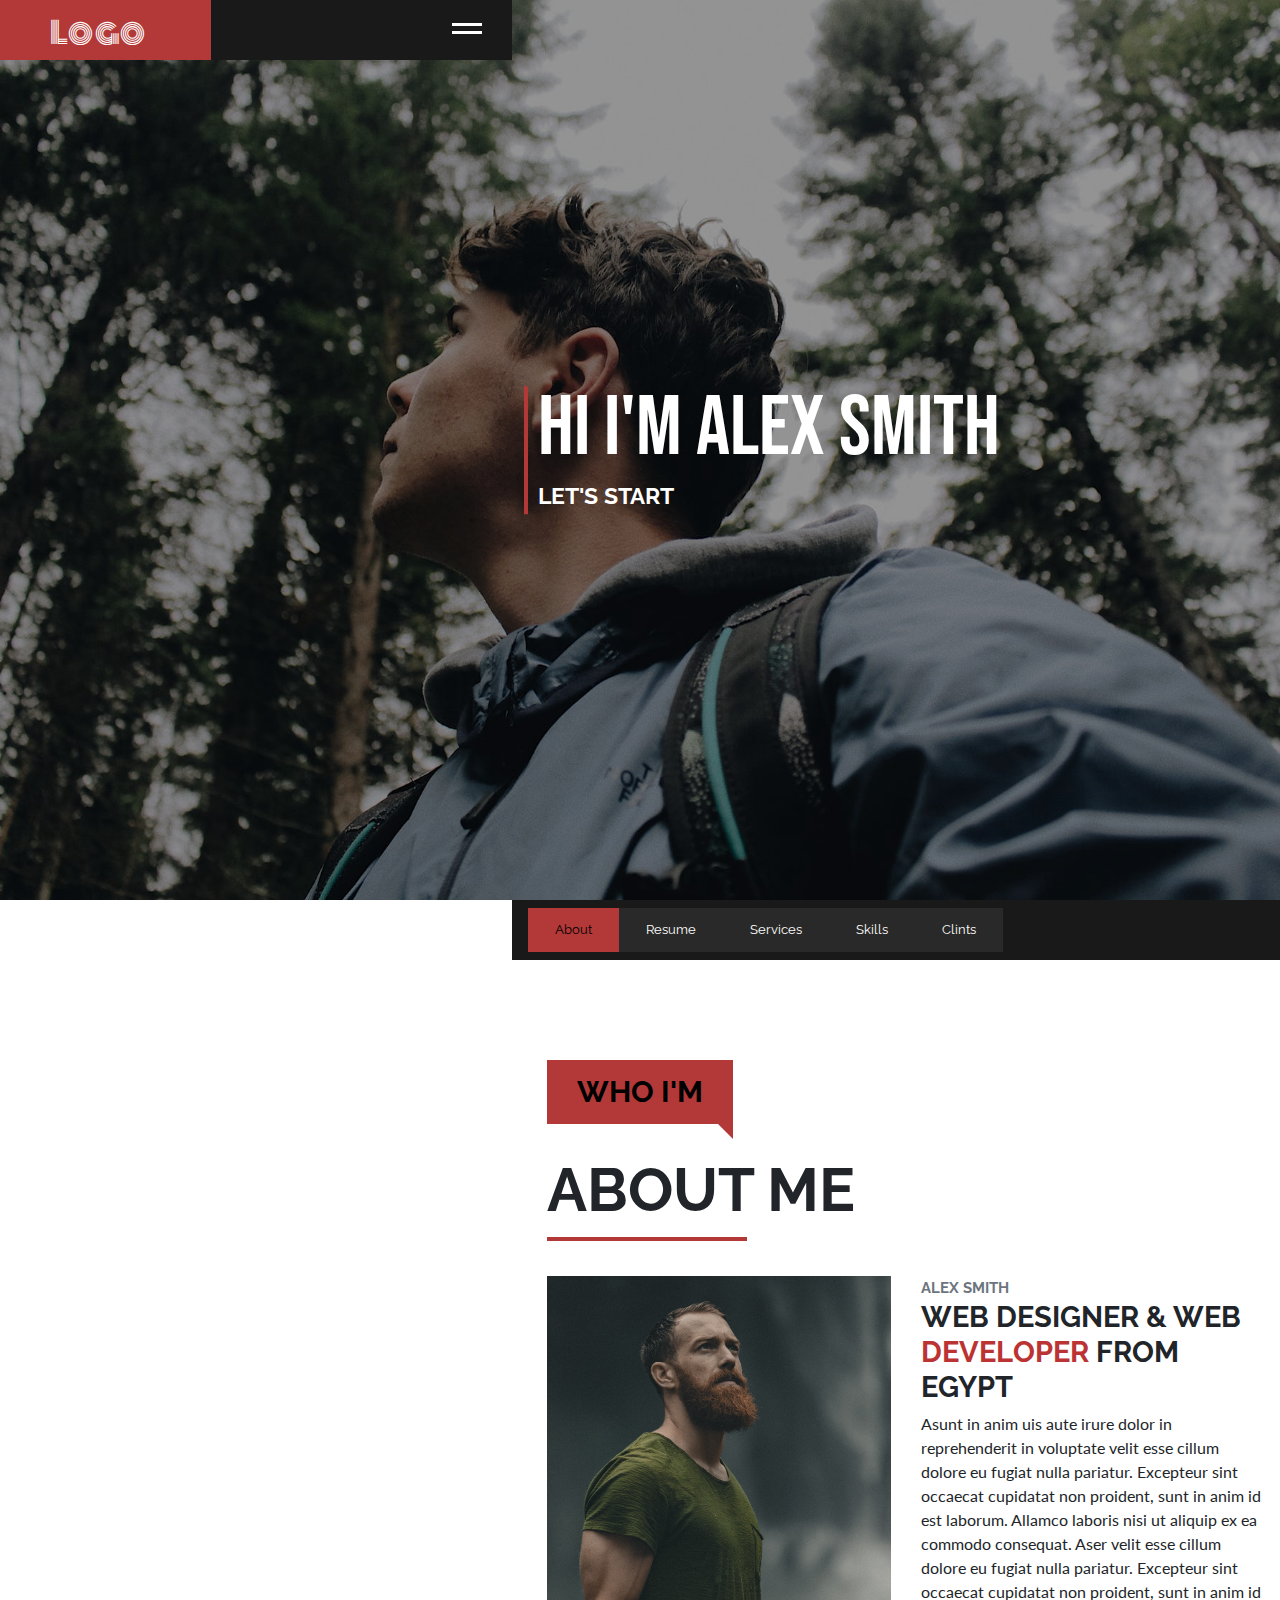
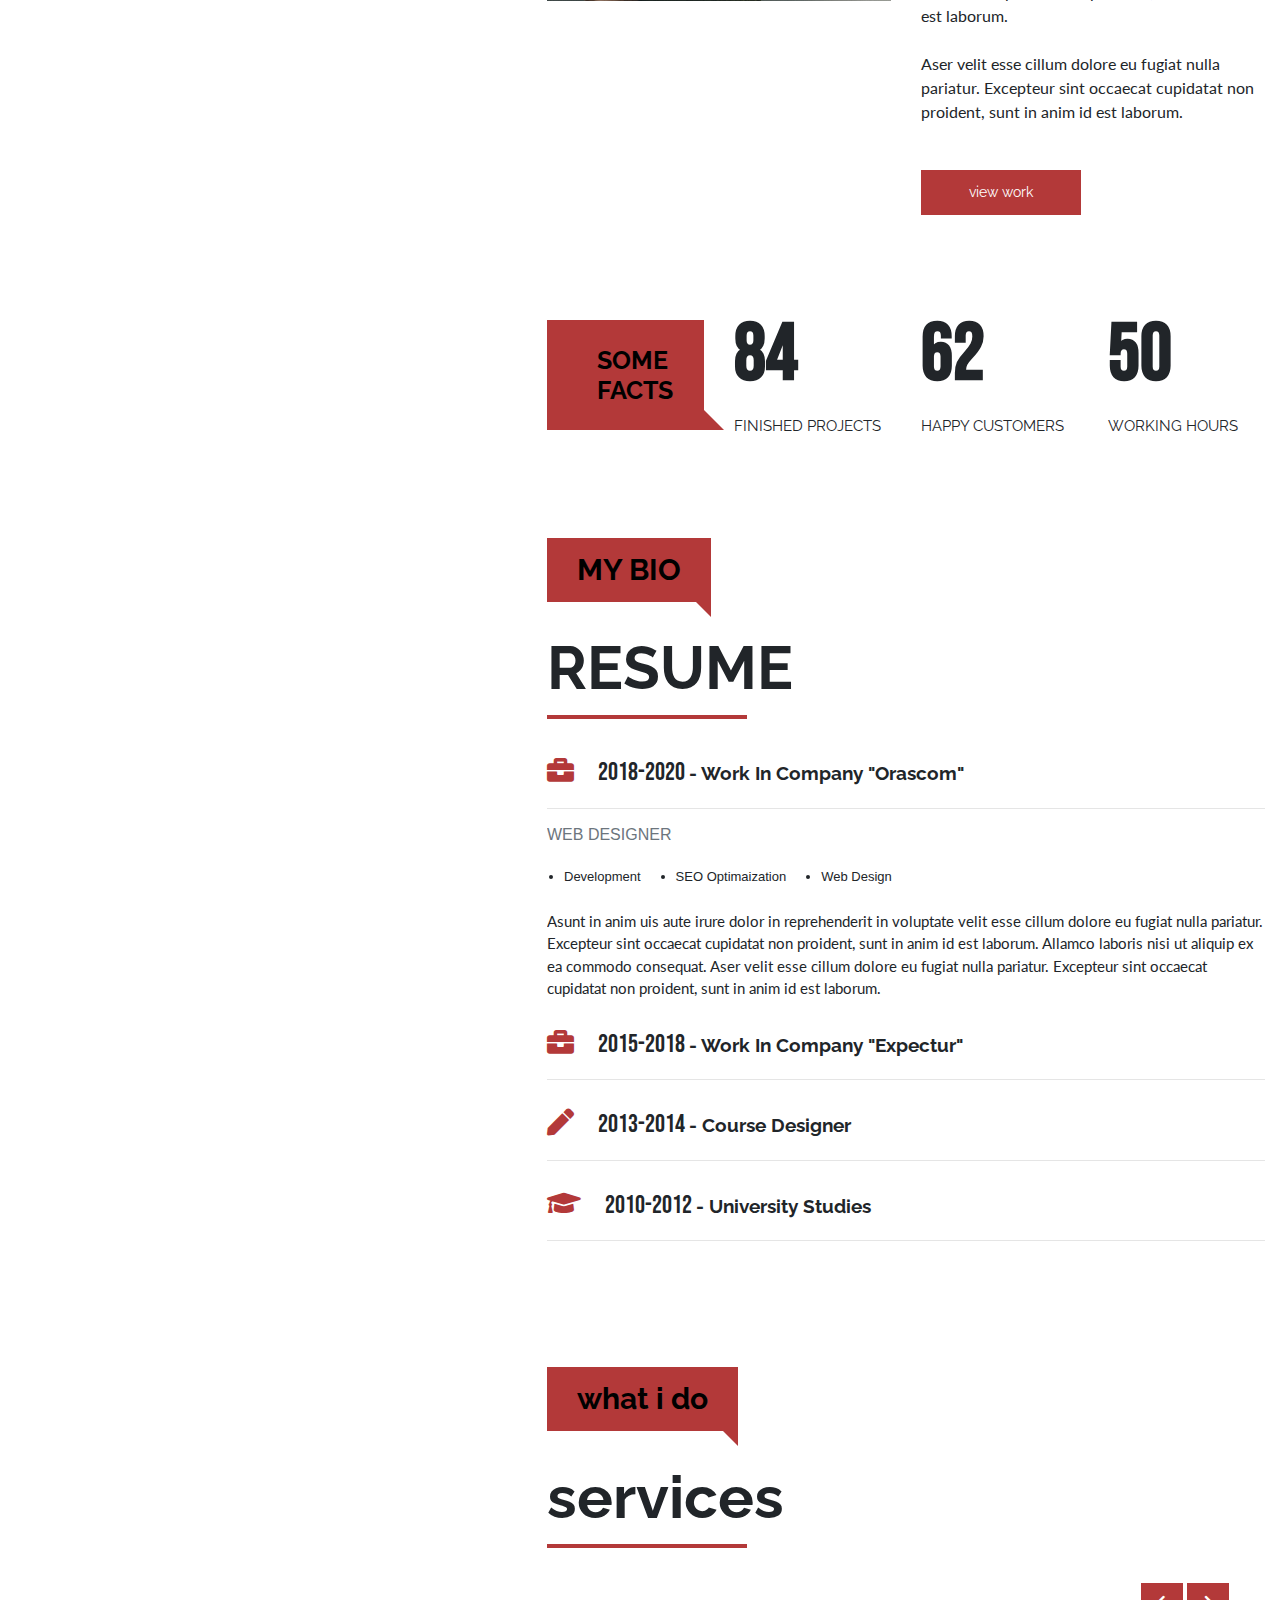
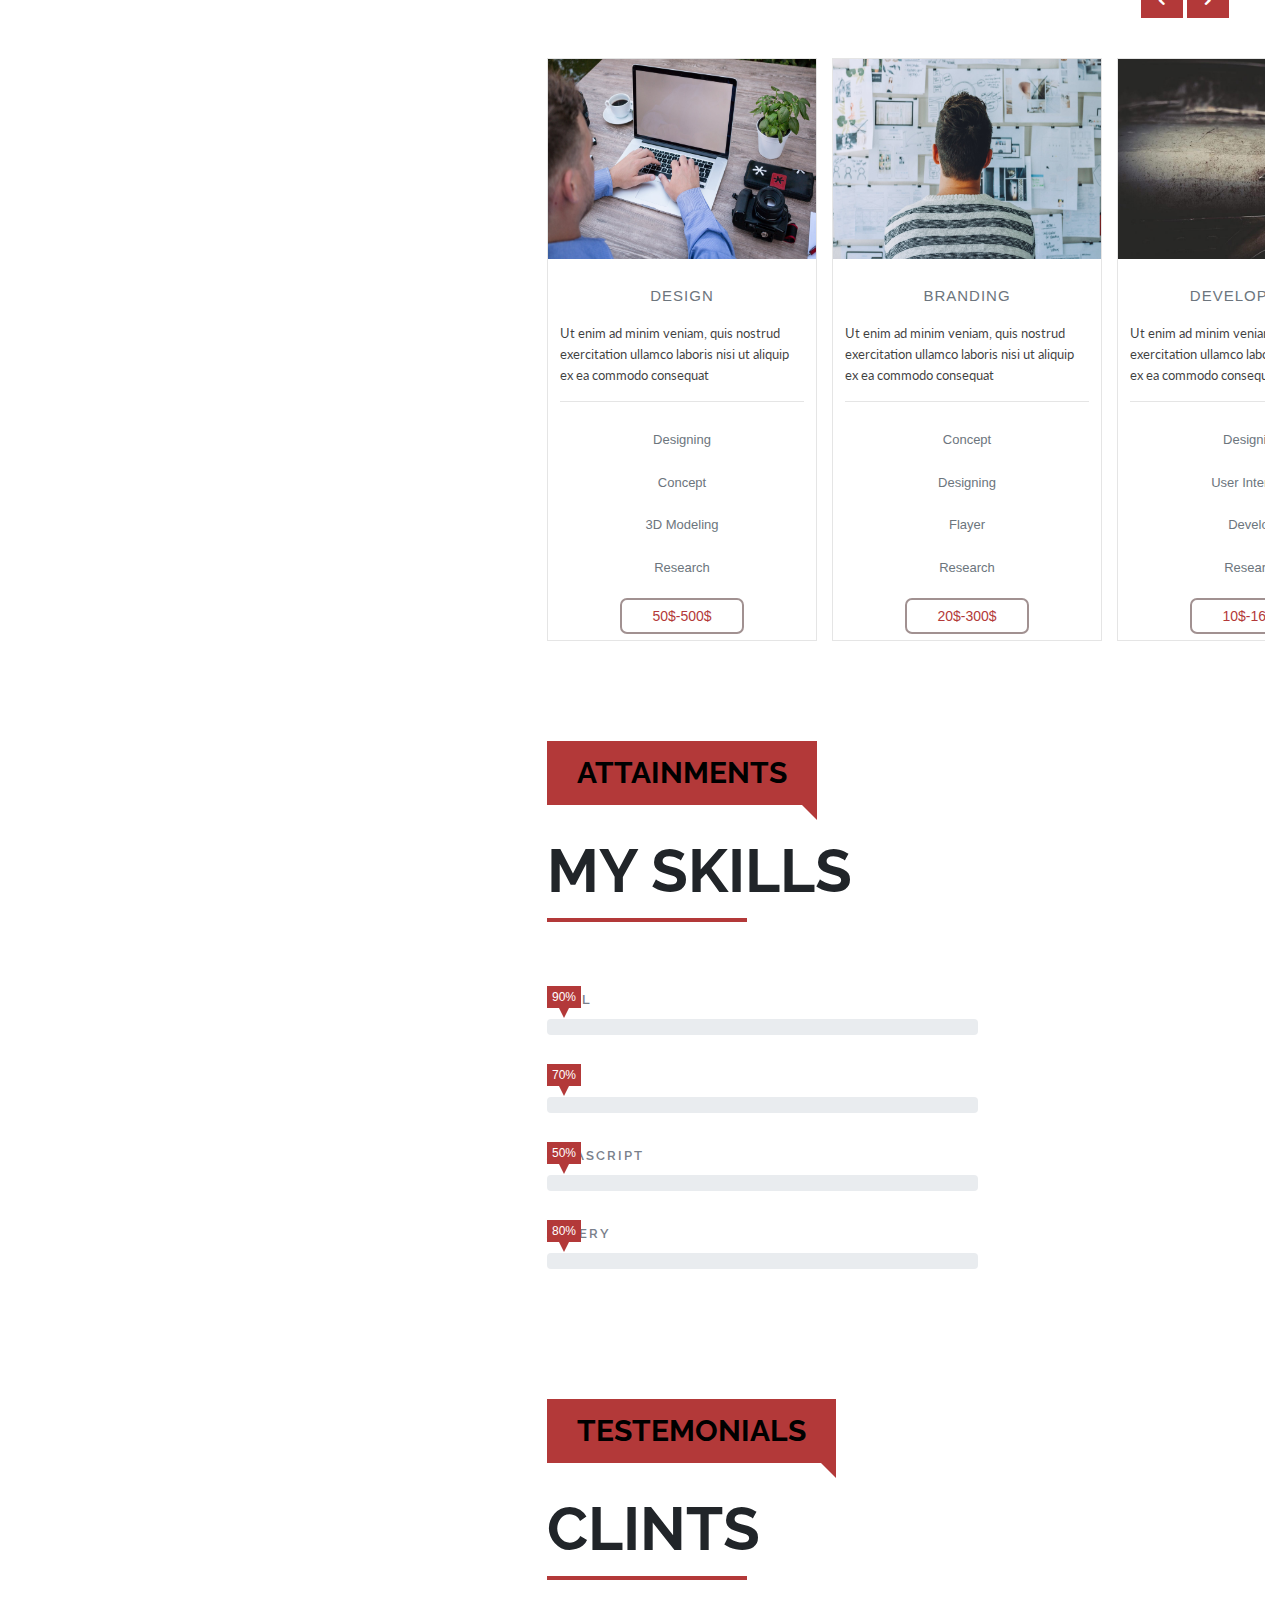
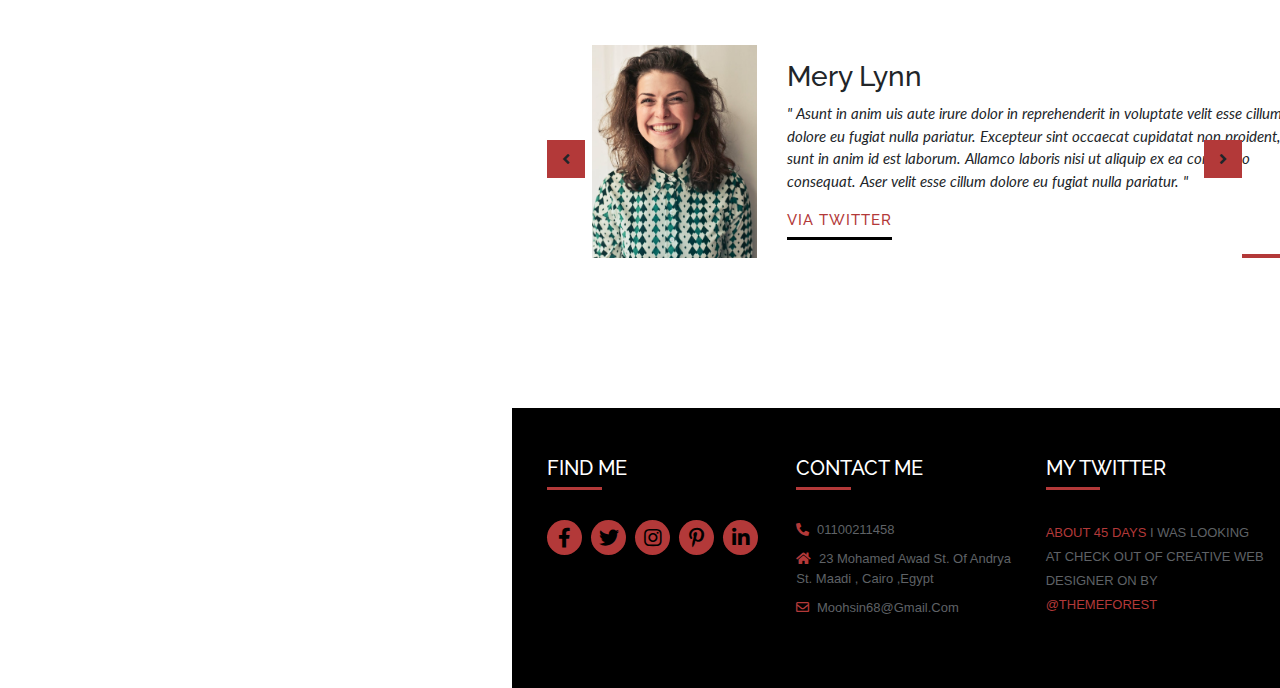
<file: index.html>
<!doctype html>
<html lang="en">

<head>
  <!-- Required meta tags -->
  <meta charset="utf-8">
  <meta name="viewport" content="width=device-width, initial-scale=1, shrink-to-fit=no">
  <link rel="stylesheet" href="css/bootstrap.min.css">
  <link rel="stylesheet" href="css/main.css">
  <link rel="stylesheet" href="css/all.min.css">
  <link rel="stylesheet" href="css/v4-shims.min.css">
  <title>Portfolio</title>
</head>

<body>

  <!-- Start Loading -->
  <div class="loading-overlay">
    <div class="spinner"></div>
  </div>
  <!-- End Loading -->

  <!-- Modal Img / Popup -->
  <div class="gallery-modal" id="myModal">
    <img class="modalImg" id="img01">
  </div>
  <!-- Modal Img / Popup -->

  <!-- start header -->
  <div class="header">
    <div class="over-lay">
      <div class="header-head">
        <div class="row">
          <div class="col-5 logo">
            <span>Logo</span>
          </div>
          <div class="col-7">
            <div class="nav-button float-right">
              <div class="line"></div>
              <div class="line"></div>
            </div>
          </div>
        </div>
        <div class="header-nav">
          <div class="nav-border nav-border-tl"></div>
          <div class="nav-border nav-border-br"></div>
          <nav class="nav-inner">
            <ul class="nav flex-column">
              <li class="nav-item subnav">
                <a href="index.html" class="nav-link active">Home
                  <i class="fas fa-angle-double-down"></i>
                </a>
                <ul class="nav nested-nav flex-column">
                  <li class="nav-item">
                    <a href="#" data-scroll="about" data-bg="/media/img1.jpg" data-text="about me"
                      class="nav-link">About Me</a>
                  </li>
                  <li class="nav-item">
                    <a href="#" data-scroll="resume" data-bg="/media/img2.jpg" data-text="my resume"
                      class="nav-link">resume</a>
                  </li>
                  <li class="nav-item">
                    <a href="#" data-scroll="service" data-bg="/media/img3.jpg" data-text="my services"
                      class="nav-link">Services</a>
                  </li>
                  <li class="nav-item">
                    <a href="#" data-scroll="skills" data-bg="/media/img4.jpg" data-text="my skills"
                      class="nav-link">Skills</a>
                  </li>
                  <li class="nav-item">
                    <a href="#" data-scroll="clints" data-bg="/media/img5.jpg" data-text="my clints"
                      class="nav-link">Clints</a>
                  </li>
                </ul>
              </li>
              <li class="nav-item">
                <a href="work.html" class="nav-link">work</a>
              </li>
              <li class="nav-item">
                <a href="#" class="nav-link">contact</a>
              </li>
              <li class="nav-item">
                <a href="#" class="nav-link">journal</a>
              </li>
            </ul>
          </nav>
        </div>
      </div>
      <div class="header-title">
        <h1>hi i'm Alex Smith</h1>
        <a href="#" data-scroll="about" data-bg="/media/img1.jpg" data-text="about me">Let's start</a>
      </div>
    </div>
  </div>
  <!-- End Header -->

  <!-- start Fixed Coulmn -->

  <div class="fixed-col">
    <div class="bg">
      <div class="over-lay">
        <div class="fixed-title">
          <h1>about me</h1><br>
        </div>
      </div>
    </div>
  </div>
  <!-- End fixed Coulmn -->

  <!-- Start R.H.S -->
  <div class="r-h-s">
    <!-- Start Navigatio Bar -->
    <div class="navigation hidden-sm">
      <nav class="navbar navbar-expand-lg">
        <div class="collapse navbar-collapse" id="navbarNav">
          <ul class="navbar-nav">
            <li class="nav-item">
              <a class="nav-link active" href="#" data-bg="media/img1.jpg" data-text="about me"
                data-scroll="about">About</a>
            </li>
            <li class="nav-item">
              <a class="nav-link" href="#" data-bg="media/img2.jpg" data-text="my resume"
                data-scroll="resume">Resume</a>
            </li>
            <li class="nav-item">
              <a class="nav-link" href="#" data-bg="media/img3.jpg" data-text="my services"
                data-scroll="service">Services</a>
            </li>
            <li class="nav-item">
              <a class="nav-link" href="#" data-bg="media/img4.jpg" data-text="my skills"
                data-scroll="skills">Skills</a>
            </li>
            <li class="nav-item">
              <a class="nav-link" href="#" data-bg="media/img5.jpg" data-text="my clints"
                data-scroll="clints">Clints</a>
            </li>
          </ul>
        </div>
      </nav>
    </div>
    <!-- End Navigation -->

    <!-- Start About Me -->

    <div class="about block" id="about">
      <div class="container">
        <div class="sec-title text-uppercase">
          <h3>who i'm</h3>
          <h2>About Me</h2>
        </div>
        <div class="row">
          <div class="col-xs-12 col-md-6">
            <figure class="personal">
              <img class="img-fluid" src="media/personal.jpeg">
            </figure>
          </div>
          <div class="col-xs-12 col-md-6">
            <div class="info text-uppercase">
              <span class="name text-muted">Alex Smith</span>
              <h2>web designer & web <span style="color: #bb3333;">developer</span> from egypt</h2>

              <p>Asunt in anim uis aute irure dolor in reprehenderit in voluptate velit esse cillum dolore eu fugiat
                nulla pariatur. Excepteur sint occaecat cupidatat non proident, sunt in anim id est laborum. Allamco
                laboris nisi ut aliquip ex ea commodo consequat. Aser velit esse cillum dolore eu fugiat nulla pariatur.
                Excepteur sint occaecat cupidatat non proident, sunt in anim id est laborum.<br><br>Aser velit esse
                cillum dolore eu fugiat nulla pariatur. Excepteur sint occaecat cupidatat non proident, sunt in anim id
                est laborum.</p>
              <button><i class="fas fa-chevron-right"></i> view work</button>
            </div>
          </div>
        </div>
        <div class="counter text-uppercase">
          <div class="row">
            <div class="col-xs-12 col-md-3">
              <h3>some<br>facts</h3>
            </div>
            <div class="col-xs-12 col-md-3">
              <span class="timer" data-from="0" data-to="315" data-speed="3000"></span>
              <span class="time-title">finished projects</span>
            </div>
            <div class="col-xs-12 col-md-3">
              <span class="timer num" data-from="0" data-to="233" data-speed="3000"></span>
              <span class="time-title">happy customers</span>
            </div>
            <div class="col-xs-12 col-md-3">
              <span class="timer" data-from="0" data-to="189" data-speed="3000"></span>
              <span class="time-title">working hours</span>
            </div>
          </div>
        </div>
      </div>
    </div>

    <!-- End About Me -->

    <!-- Start Resume -->

    <div class="resume block" id="resume">
      <div class="container">
        <div class="sec-title text-uppercase">
          <h3>my bio</h3>
          <h2>resume</h2>
        </div>

        <div class="achiv-head">
          <i class="fas fa-briefcase"></i>
          <span class="date num"> 2018-2020</span>
          <span class="achiv-title">- Work In Company "Orascom"</span>
          <hr>
        </div>
        <div class="achiv-inner">
          <h6 class="text-muted">WEB DESIGNER</h6>
          <ul>
            <li>
              Development
            </li>
            <li>
              SEO Optimaization
            </li>
            <li>
              Web Design
            </li>
          </ul>
          <p>Asunt in anim uis aute irure dolor in reprehenderit in voluptate velit esse cillum dolore eu fugiat nulla
            pariatur. Excepteur sint occaecat cupidatat non proident, sunt in anim id est laborum. Allamco laboris nisi
            ut aliquip ex ea commodo consequat. Aser velit esse cillum dolore eu fugiat nulla pariatur. Excepteur sint
            occaecat cupidatat non proident, sunt in anim id est laborum.</p>
        </div>



        <div class="achiv-head">
          <i class="fas fa-briefcase"></i>
          <span class="date num"> 2015-2018</span>
          <span class="achiv-title">- Work In Company "Expectur"</span>
          <hr>
        </div>
        <div class="achiv-inner">
          <h6 class="text-muted">WEB DESIGNER</h6>
          <ul>
            <li>
              Development
            </li>
            <li>
              SEO Optimaization
            </li>
            <li>
              Web Design
            </li>
          </ul>
          <p>Nullam vitae tortor sit amet lectus lacinia placerat. Aliquam vel venenatis urna, egetIn metus quam.Mauris
            in erat justo. Nullam ac urna eu felis dapibus condimentum sit amet a augue.</p>
        </div>



        <div class="achiv-head">
          <i class="fas fa-pen"></i>
          <span class="date num"> 2013-2014</span>
          <span class="achiv-title">- Course Designer</span>
          <hr>
        </div>
        <div class="achiv-inner">
          <h6 class="text-muted">STUDENT</h6>
          <ul>
            <li>
              Photoshop
            </li>
            <li>
              illustrator
            </li>
            <li>
              html markup
            </li>
          </ul>
          <p>Sed non neque elit. Sed ut imperdiet nisi. Proin condimentum fermentum nunc. Etiam pharetra, erat sed
            fermentum feugiat, velit mauris egestas quam, ut aliquam massa nisl quis neque. Suspendisse in orci enim.
          </p>
        </div>



        <div class="achiv-head">
          <i class="fas fa-graduation-cap"></i>
          <span class="date num"> 2010-2012</span>
          <span class="achiv-title">- University Studies</span>
          <hr>
        </div>
        <div class="achiv-inner">
          <h6 class="text-muted">STUDENT</h6>
          <ul>
            <li>
              Engineering
            </li>
            <li>
              Computer science
            </li>
            <li>
              And some studies :)
            </li>
          </ul>
          <p>Hllentesque nec turpis in orci consequat sagittis et eget massa. Ut commodo consectetur lorem ultricies
            rutrum. Nulla vitae semper nulla. Ut bibendum tortor ac diam tincidunt, vitae malesuada augue convallis.</p>
        </div>
      </div>
    </div>

    <!-- End Resume -->

    <!-- Start Services -->

    <div class="service block" id="service">
      <div class="container">
        <div class="sec-title">
          <h3>what i do</h3>
          <h2>services</h2>
        </div>
        <div class="buttons">
          <i class="fas left fa-angle-left"></i>
          <i class="fas right fa-angle-right"></i>
        </div>
        <div class="outer-slider">
          <div class="slider-stage">
            <div class="slider-item text-center">
              <div class="slider-img">
                <figure>
                  <img class="img-fluid popup-img" src="media/card1.jpeg">
                </figure>
                <div class="inner-hover">
                  <div class="over-lay"></div>
                  <i class="fas fa-arrows-alt-v" data-src="media/card1.jpeg"></i>
                </div>
              </div>
              <div class="slider-content">
                <h6 class="text-muted text-uppercase">design</h6>
                <p>Ut enim ad minim veniam, quis nostrud exercitation ullamco laboris nisi ut aliquip ex ea commodo
                  consequat</p>
                <hr>
                <ul class="list-group-flush text-muted">
                  <li class="list-group-item">Designing</li>
                  <li class="list-group-item">Concept</li>
                  <li class="list-group-item">3D Modeling</li>
                  <li class="list-group-item">Research</li>
                </ul>
                <span class="price">50$-500$</span>
              </div>
            </div>
            <div class="slider-item text-center">
              <div class="slider-img">
                <figure>
                  <img class="img-fluid popup-img" src="media/card2.jpeg">
                </figure>
                <div class="inner-hover">
                  <div class="over-lay"></div>
                  <i class="fas fa-arrows-alt-v" data-src="media/card2.jpeg"></i>
                </div>
              </div>
              <div class="slider-content">
                <h6 class="text-muted text-uppercase">branding</h6>
                <p>Ut enim ad minim veniam, quis nostrud exercitation ullamco laboris nisi ut aliquip ex ea commodo
                  consequat</p>
                <hr>
                <ul class="list-group-flush text-muted">
                  <li class="list-group-item">Concept</li>
                  <li class="list-group-item">Designing</li>
                  <li class="list-group-item">Flayer</li>
                  <li class="list-group-item">Research</li>
                </ul>
                <span class="price">20$-300$</span>
              </div>
            </div>
            <div class="slider-item text-center">
              <div class="slider-img">
                <figure>
                  <img class="img-fluid popup-img" src="media/work7.jpg">
                </figure>
                <div class="inner-hover">
                  <div class="over-lay"></div>
                  <i class="fas fa-arrows-alt-v" data-src="media/work7.jpg"></i>
                </div>
              </div>
              <div class="slider-content">
                <h6 class="text-muted text-uppercase">development</h6>
                <p>Ut enim ad minim veniam, quis nostrud exercitation ullamco laboris nisi ut aliquip ex ea commodo
                  consequat</p>
                <hr>
                <ul class="list-group-flush text-muted">
                  <li class="list-group-item">Designing</li>
                  <li class="list-group-item">User Interface</li>
                  <li class="list-group-item">Develop</li>
                  <li class="list-group-item">Research</li>
                </ul>
                <span class="price">10$-160$</span>
              </div>
            </div>
            <div class="slider-item text-center">
              <div class="slider-img">
                <figure>
                  <img class="img-fluid popup-img" src="media/work12.jpg">
                </figure>
                <div class="inner-hover">
                  <div class="over-lay"></div>
                  <i class="fas fa-arrows-alt-v" data-src="media/work12.jpg"></i>
                </div>
              </div>
              <div class="slider-content">
                <h6 class="text-muted text-uppercase">web design</h6>
                <p>Ut enim ad minim veniam, quis nostrud exercitation ullamco laboris nisi ut aliquip ex ea commodo
                  consequat</p>
                <hr>
                <ul class="list-group-flush text-muted">
                  <li class="list-group-item">Designing</li>
                  <li class="list-group-item">User Interface</li>
                  <li class="list-group-item">Develop</li>
                  <li class="list-group-item">Research</li>
                </ul>
                <span class="price">350$-1600$</span>
              </div>
            </div>
          </div>
        </div>
      </div>
    </div>

    <!-- End Services -->

    <!-- Start Skills -->

    <div class="skills block" id="skills">
      <div class="container">
        <div class="sec-title text-uppercase">
          <h3>attainments</h3>
          <h2>my skills</h2>
        </div>
        <div class="skill-bar">
          <div class="skill-bar-title">
            <span class="skill-type">HTML</span>
            <span class="perc" data-perc="86%">90%</span>
          </div>
          <div class="progress">
            <span data-progress="90%"></span>
          </div>

          <div class="skill-bar-title">
            <span class="skill-type">CSS</span>
            <span class="perc" data-perc="66%">70%</span>
          </div>
          <div class="progress">
            <span data-progress="70%"></span>
          </div>

          <div class="skill-bar-title">
            <span class="skill-type">JAVASCRIPT</span>
            <span class="perc" data-perc="46%">50%</span>
          </div>
          <div class="progress">
            <span data-progress="50%"></span>
          </div>

          <div class="skill-bar-title">
            <span class="skill-type">JQUERY</span>
            <span class="perc" data-perc="76%">80%</span>
          </div>
          <div class="progress">
            <span data-progress="80%"></span>
          </div>
        </div>
      </div>
    </div>

    <!-- End Skills -->

    <!-- Start Clints -->

    <div class="clints block" id="clints">
      <div class="container">
        <div class="sec-title text-uppercase">
          <h3>testemonials</h3>
          <h2>clints</h2>
        </div>
        <i class="fas left fa-angle-left"></i>
        <i class="fas right fa-angle-right"></i>
        <div class="clints-slider">
          <div class="slides">
            <div class="slide">
              <div class="row">
                <div class="col-md-3">
                  <img class="img-fluid" src="media/clint1.jpeg" alt="">
                </div>
                <div class="col-md-9">
                  <h2 class="person-name">Mery Lynn</h2>
                  <p>" Asunt in anim uis aute irure dolor in reprehenderit in voluptate velit esse cillum dolore eu
                    fugiat nulla pariatur. Excepteur sint occaecat cupidatat non proident, sunt in anim id est laborum.
                    Allamco laboris nisi ut aliquip ex ea commodo consequat. Aser velit esse cillum dolore eu fugiat
                    nulla pariatur. "</p>
                  <span>Via Twitter</span>
                </div>
              </div>
            </div>

            <div class="slide">
              <div class="row">
                <div class="col-md-3">
                  <img class="img-fluid" src="media/clint2.jpeg" alt="">
                </div>
                <div class="col-md-9">
                  <h2 class="person-name">Mike Jones</h2>
                  <p>" Asunt in anim uis aute irure dolor in reprehenderit in voluptate velit esse cillum dolore eu
                    fugiat nulla pariatur. Excepteur sint occaecat cupidatat non proident, sunt in anim id est laborum.
                    Allamco laboris nisi ut aliquip ex ea commodo consequat. Aser velit esse cillum dolore eu fugiat
                    nulla pariatur. "</p>
                  <span>Via Facebook</span>
                </div>
              </div>
            </div>

            <div class="slide">
              <div class="row">
                <div class="col-md-3">
                  <img class="img-fluid" src="media/clint3.jpeg" alt="">
                </div>
                <div class="col-md-9">
                  <h2 class="person-name">Brayn Cranstone</h2>
                  <p>" Asunt in anim uis aute irure dolor in reprehenderit in voluptate velit esse cillum dolore eu
                    fugiat nulla pariatur. Excepteur sint occaecat cupidatat non proident, sunt in anim id est laborum.
                    Allamco laboris nisi ut aliquip ex ea commodo consequat. Aser velit esse cillum dolore eu fugiat
                    nulla pariatur. "</p>
                  <span>Via Gmail</span>
                </div>
              </div>
            </div>

            <div class="slide">
              <div class="row">
                <div class="col-md-3">
                  <img class="img-fluid" src="media/clint4.jpeg" alt="">
                </div>
                <div class="col-md-9">
                  <h2 class="person-name">Jack Nelson</h2>
                  <p>" Asunt in anim uis aute irure dolor in reprehenderit in voluptate velit esse cillum dolore eu
                    fugiat nulla pariatur. Excepteur sint occaecat cupidatat non proident, sunt in anim id est laborum.
                    Allamco laboris nisi ut aliquip ex ea commodo consequat. Aser velit esse cillum dolore eu fugiat
                    nulla pariatur. "</p>
                  <span>Via Gmail</span>
                </div>
              </div>
            </div>
          </div>
        </div>
      </div>
    </div>

    <!-- End Clints -->

    <!-- Start Footer -->

    <footer>
      <div class="container">
        <div class="row pt-5">
          <div class="col-md-4">
            <div class="footer-head text-uppercase">
              <h4>find me</h4>
            </div>
            <div class="social">
              <i class="fab fa-facebook-f"></i>
              <i class="fab fa-twitter"></i>
              <i class="fab fa-instagram"></i>
              <i class="fab fa-pinterest-p"></i>
              <i class="fab fa-linkedin-in"></i>
            </div>

          </div>
          <div class="col-md-4">
            <div class="footer-head text-uppercase">
              <h4>Contact Me</h4>
            </div>
            <span class="details"><i class="fas fa-phone-alt"></i> 01100211458</span>
            <span class="details"><i class="fas fa-home"></i> 23 Mohamed Awad St. Of Andrya St. Maadi , Cairo
              ,Egypt</span>
            <span class="details"><i class="far fa-envelope"></i> Moohsin68@Gmail.Com</span>
          </div>

          <div class="col-md-4">
            <div class="footer-head text-uppercase">
              <h4>My Twitter</h4>
            </div>
            <span class="tweet text-uppercase"><span>about 45 days</span> i was looking at check out of creative web
              designer on by <span>@themeforest</span></span>
          </div>
        </div>
      </div>
    </footer>
    <!-- End Footer -->
  </div>

  <!-- End R-H-S -->

  <script src="js/jquery-3.4.1.min.js"></script>
  <script src="js/main.js"></script>
  <script src="js/popper.min.js"></script>
  <script src="js/bootstrap.min.js"></script>
  <script src="js/jquery.countTo.js"></script>
</body>

</html>
</file>
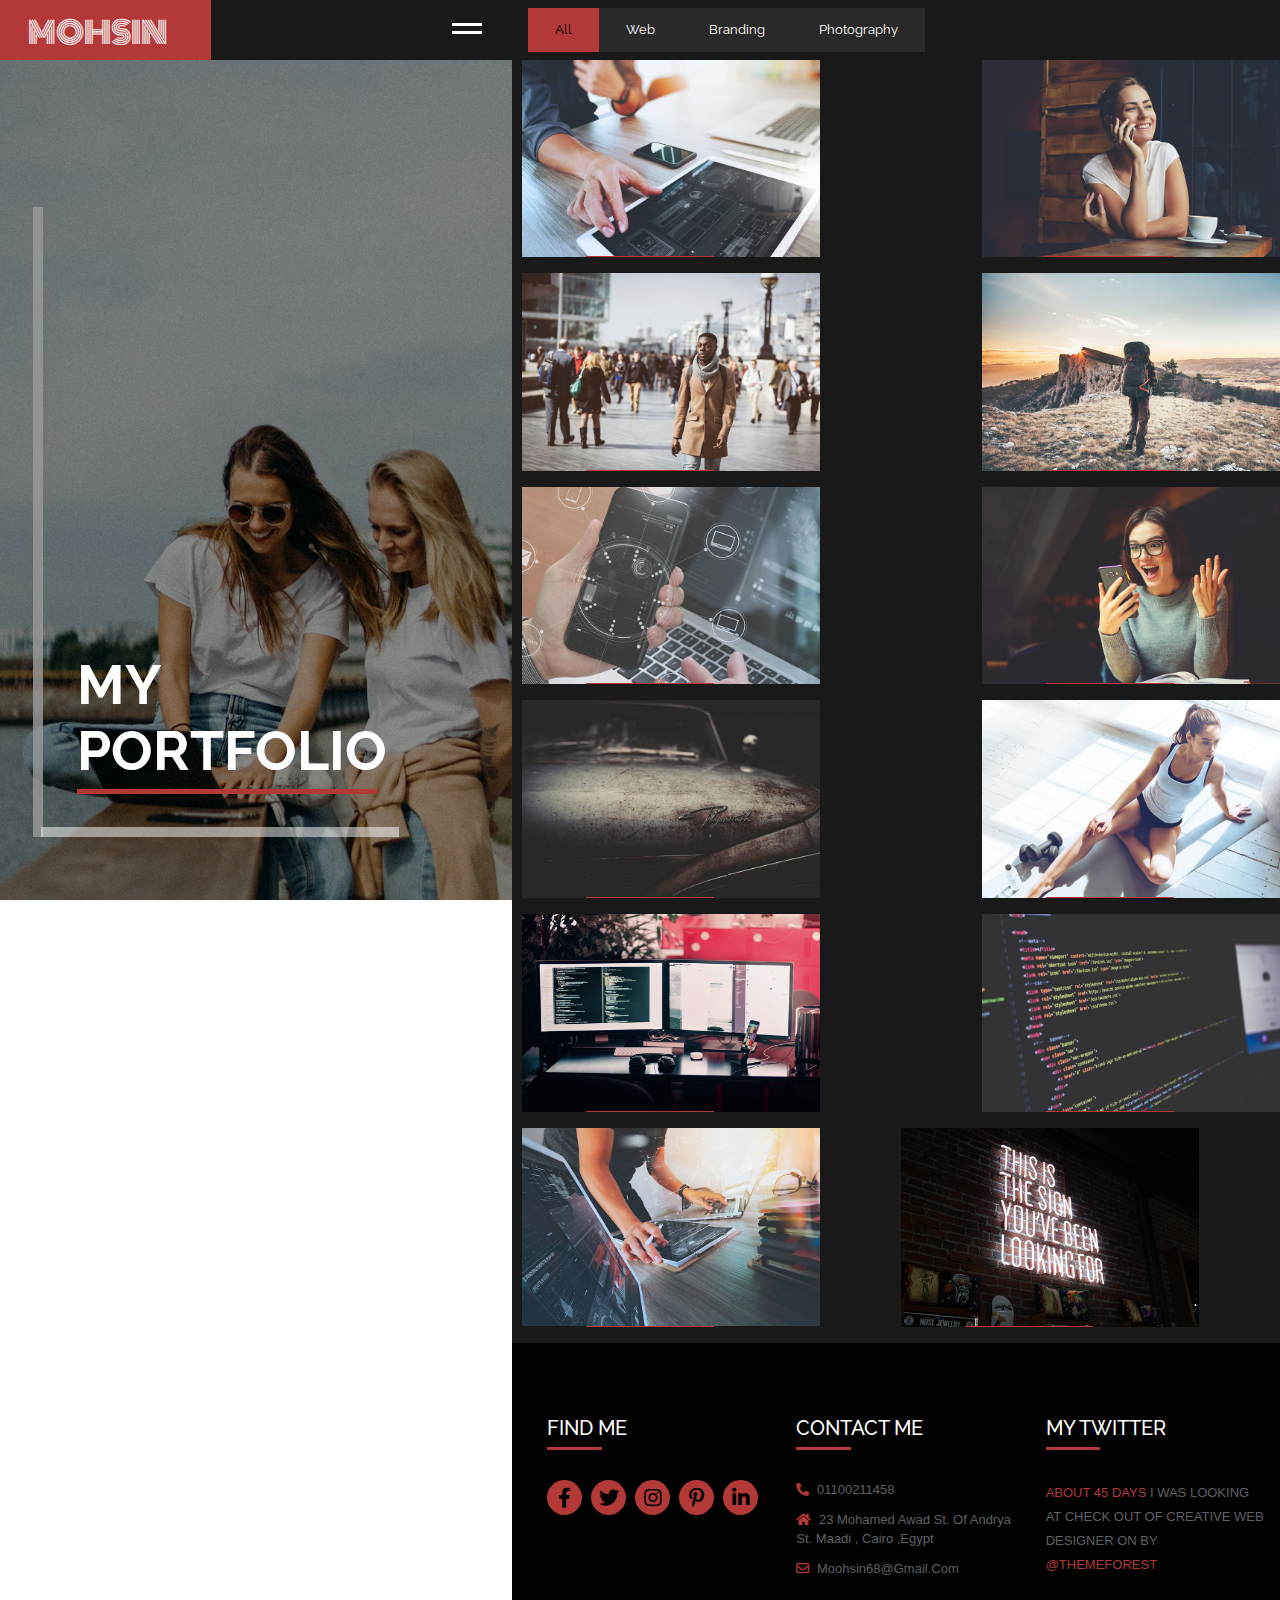
<file: work.html>
<!doctype html>
<html lang="en">

<head>
  <!-- Required meta tags -->
  <meta charset="utf-8">
  <meta name="viewport" content="width=device-width, initial-scale=1, shrink-to-fit=no">
  <link rel="stylesheet" href="css/bootstrap.min.css">
  <link rel="stylesheet" href="css/main.css">
  <link rel="stylesheet" href="css/all.min.css">
  <link rel="stylesheet" href="css/v4-shims.min.css">
  <title>Work</title>
</head>

<body>

  <div class="work">

    <!-- Start Loading -->
    <div class="loading-overlay">
      <div class="spinner"></div>
    </div>
    <!-- End Loading -->

    <!-- Modal Img / Popup -->
    <div class="gallery-modal" id="myModal">
      <img class="modalImg" id="img01">
    </div>
    <!-- Modal Img / Popup -->

    <!-- Start Header-head -->
    <div class="header-head">
      <div class="row">
        <div class="col-5 logo">
          <span>MOHSIN</span>
        </div>
        <div class="col-7">
          <div class="nav-button float-right">
            <div class="line"></div>
            <div class="line"></div>
          </div>
        </div>
      </div>
      <div class="header-nav">
        <div class="nav-border nav-border-tl"></div>
        <div class="nav-border nav-border-br"></div>
        <nav class="nav-inner">
          <ul class="nav flex-column">
            <li class="nav-item subnav">
              <a href="index.html" class="nav-link active">Home
                <i class="fas fa-angle-double-down"></i>
              </a>
              <ul class="nav flex-column">
                <li class="nav-item">
                  <a href="index.html#about" data-scroll="about" data-bg="media/img1.jpg" data-text="about me"
                    class="nav-link">About Me</a>
                </li>
                <li class="nav-item">
                  <a href="index.html#resume" data-scroll="resume" data-bg="media/img2.jpg" data-text="my resume"
                    class="nav-link">resume</a>
                </li>
                <li class="nav-item">
                  <a href="index.html#service" data-scroll="service" data-bg="media/img3.jpg" data-text="my services"
                    class="nav-link">Services</a>
                </li>
                <li class="nav-item">
                  <a href="index.html#skills" data-scroll="skills" data-bg="media/img4.jpg" data-text="my skills"
                    class="nav-link">Skills</a>
                </li>
                <li class="nav-item">
                  <a href="index.html#clints" data-scroll="clints" data-bg="media/img5.jpg" data-text="my clints"
                    class="nav-link">Clints</a>
                </li>
              </ul>
            </li>
            <li class="nav-item">
              <a href="#" class="nav-link">work</a>
            </li>
            <li class="nav-item">
              <a href="#" class="nav-link">contact</a>
            </li>
            <li class="nav-item">
              <a href="#" class="nav-link">journal</a>
            </li>
          </ul>
        </nav>
      </div>
    </div>

    <!-- Start Fixed Column -->

    <div class="fixed-col">
      <div class="bg" style="background-image: url(media/work.jpeg);">
        <div class="over-lay">
          <div class="fixed-title">
            <h1>My Portfolio</h1><br>
          </div>
        </div>
      </div>
    </div>

    <!-- Start R-H-S -->

    <div class="r-h-s">

      <!-- Start Navigatio Bar -->

      <div class="work-filter navigation">
        <nav class="navbar navbar-expand-lg justify-content-center">
          <ul class="navbar-nav flex-row w-100">
            <li class="nav-item">
              <a class="nav-link active" href="#" data-filter="all">All</a>
            </li>
            <li class="nav-item">
              <a class="nav-link" href="#" data-filter="web">Web</a>
            </li>
            <li class="nav-item">
              <a class="nav-link" href="#" data-filter="branding">Branding</a>
            </li>
            <li class="nav-item">
              <a class="nav-link" href="#" data-filter="photography">Photography</a>
            </li>
          </ul>
        </nav>
      </div>
      <!-- End Navigation -->

      <div class="box">

        <figure>
          <img class="small web photography" src="media/work1.jpg">
          <div class="hover-elem">
            <div class="over-lay"></div>
            <i class="fas arrow fa-arrows-alt-v" data-src="media/work1.jpg"></i>
            <div class="img-title">
              <h5 class="text-uppercase">ultimate code</h5>
              <i class="fas fa-laptop"></i>
              <span>Web Design</span>
            </div>
          </div>
        </figure>

        <figure>
          <img class="small branding" src="media/work2.jpg">
          <div class="hover-elem">
            <div class="over-lay"></div>
            <i class="fas arrow fa-arrows-alt-v" data-src="media/work2.jpg"></i>
            <div class="img-title">
              <h5 class="text-uppercase">ultimate code</h5>
              <i class="fas fa-bicycle"></i>
              <span>Branding</span>
            </div>
          </div>
        </figure>

        <figure>
          <img class="small web photography" src="media/work3.jpg">
          <div class="hover-elem">
            <div class="over-lay"></div>
            <i class="fas arrow fa-arrows-alt-v" data-src="media/work3.jpg"></i>
            <div class="img-title">
              <h5 class="text-uppercase">ultimate code</h5>
              <i class="fas fa-camera-retro"></i>
              <span>Photography</span>
            </div>
          </div>
        </figure>

        <figure>
          <img class="small web" src="media/work4.jpg">
          <div class="hover-elem">
            <div class="over-lay"></div>
            <i class="fas arrow fa-arrows-alt-v" data-src="media/work4.jpg"></i>
            <div class="img-title">
              <h5 class="text-uppercase">ultimate code</h5>
              <i class="fas fa-laptop"></i>
              <span>Web Design</span>
            </div>
          </div>
        </figure>

        <figure>
          <img class="small branding photography" src="media/work5.jpg">
          <div class="hover-elem">
            <div class="over-lay"></div>
            <i class="fas arrow fa-arrows-alt-v" data-src="media/work5.jpg"></i>
            <div class="img-title">
              <h5 class="text-uppercase">ultimate code</h5>
              <i class="fas fa-laptop"></i>
              <span>Web Design</span>
            </div>
          </div>
        </figure>

        <figure>
          <img class="small web branding" src="media/work6.jpg">
          <div class="hover-elem">
            <div class="over-lay"></div>
            <i class="fas arrow fa-arrows-alt-v" data-src="media/work6.jpg"></i>
            <div class="img-title">
              <h5 class="text-uppercase">ultimate code</h5>
              <i class="fas fa-bicycle"></i>
              <span>Branding</span>
            </div>
          </div>
        </figure>

        <figure>
          <img class="small branding" src="media/work7.jpg">
          <div class="hover-elem">
            <div class="over-lay"></div>
            <i class="fas arrow fa-arrows-alt-v" data-src="media/work7.jpg"></i>
            <div class="img-title">
              <h5 class="text-uppercase">ultimate code</h5>
              <i class="fas fa-bicycle"></i>
              <span>Branding</span>
            </div>
          </div>
        </figure>

        <figure>
          <img class="small web photography" src="media/work8.jpg">
          <div class="hover-elem">
            <div class="over-lay"></div>
            <i class="fas arrow fa-arrows-alt-v" data-src="media/work8.jpg"></i>
            <div class="img-title">
              <h5 class="text-uppercase">ultimate code</h5>
              <i class="fas fa-camera-retro"></i>
              <span>Photography</span>
            </div>
          </div>
        </figure>

        <figure>
          <img class="small branding" src="media/work9.jpg">
          <div class="hover-elem">
            <div class="over-lay"></div>
            <i class="fas arrow fa-arrows-alt-v" data-src="media/work9.jpg"></i>
            <div class="img-title">
              <h5 class="text-uppercase">ultimate code</h5>
              <i class="fas fa-bicycle"></i>
              <span>Branding</span>
            </div>
          </div>
        </figure>

        <figure>
          <img class="small branding photography" src="media/work12.jpg">
          <div class="hover-elem">
            <div class="over-lay"></div>
            <i class="fas arrow fa-arrows-alt-v" data-src="media/work12.jpg"></i>
            <div class="img-title">
              <h5 class="text-uppercase">ultimate code</h5>
              <i class="fas fa-camera-retro"></i>
              <span>Photography</span>
            </div>
          </div>
        </figure>

        <figure>
          <img class="small web photography" src="media/work10.jpg">
          <div class="hover-elem">
            <div class="over-lay"></div>
            <i class="fas arrow fa-arrows-alt-v" data-src="media/work10.jpg"></i>
            <div class="img-title">
              <h5 class="text-uppercase">ultimate code</h5>
              <i class="fas fa-laptop"></i>
              <span>Web Design</span>
            </div>
          </div>
        </figure>

        <figure>
          <img class="small photography" src="media/work11.jpg">
          <div class="hover-elem">
            <div class="over-lay"></div>
            <i class="fas arrow fa-arrows-alt-v" data-src="media/work11.jpg"></i>
            <div class="img-title">
              <h5 class="text-uppercase">ultimate code</h5>
              <i class="fas fa-camera-retro"></i>
              <span>Photography</span>
            </div>
          </div>
        </figure>

        <div style="clear: both;"></div>
      </div>

      <!-- End Images -->

      <!-- Start Footer -->

      <footer>
        <div class="container">
          <div class="row pt-5">
            <div class="col-xs-12 col-md-4">
              <div class="footer-head text-uppercase">
                <h4>find me</h4>
              </div>
              <div class="social">
                <i class="fab fa-facebook-f"></i>
                <i class="fab fa-twitter"></i>
                <i class="fab fa-instagram"></i>
                <i class="fab fa-pinterest-p"></i>
                <i class="fab fa-linkedin-in"></i>
              </div>

            </div>
            <div class="col-xs-12 col-md-4">
              <div class="footer-head text-uppercase">
                <h4>Contact Me</h4>
              </div>
              <span class="details"><i class="fas fa-phone-alt"></i> 01100211458</span>
              <span class="details"><i class="fas fa-home"></i> 23 Mohamed Awad St. Of Andrya St. Maadi , Cairo
                ,Egypt</span>
              <span class="details"><i class="far fa-envelope"></i> Moohsin68@Gmail.Com</span>
            </div>

            <div class="col-xs-12 col-md-4">
              <div class="footer-head text-uppercase">
                <h4>My Twitter</h4>
              </div>
              <span class="tweet text-uppercase"><span>about 45 days</span> i was looking at check out of creative web
                designer on by <span>@themeforest</span></span>
            </div>
          </div>
        </div>
      </footer>


    </div>
  </div>


























  <script src="js/jquery-3.4.1.min.js"></script>
  <script src="js/work.js"></script>
  <script src="js/popper.min.js"></script>
  <script src="js/bootstrap.min.js"></script>
  <script src="js/jquery.countTo.js"></script>
</body>

</html>
</file>
<file: css/main.css>
/* fonts */
@import url('https://fonts.googleapis.com/css?family=Raleway:400,500,600,700&display=swap');
@import url('https://fonts.googleapis.com/css?family=Monoton&display=swap');
@import url('https://fonts.googleapis.com/css?family=Bebas+Neue&display=swap');
@import url('https://fonts.googleapis.com/css?family=Lato&display=swap');
/* common */
body{
    font-family: 'Raleway', sans-serif;
    overflow: hidden;
    transition: 1s linear;
}
.container{
    padding-left: 35px;
}
.loading-overlay{
    position: fixed;
    top: 0;
    left: 0;
    height: 100%;
    width: 100%;
    z-index: 222;
    background-color: #0d0d0d;
    opacity: 1;
}
.spinner {
    position: absolute;
    top: 50%;
    left: 50%;
    transform: translate(-50%, -50%);
    width: 50px;
    height: 50px;
    border-radius: 50%;
    border: 10px solid #b33939;
    border-left-color: #000;
    animation: spinner 1s linear infinite;
}
  
@keyframes spinner {
    from {
      transform: rotate(0deg);
    }
    to {
      transform: rotate(360deg);
    }
  }
.over-lay{
    position: absolute;
    width: 100%;
    height: 100%;
    top: 0;
    left: 0;
    background-color: rgba(0, 0, 0, 0.4)
}
.gallery-modal{
    opacity: 0;
    position: fixed; 
    z-index: 2000; 
    left: 0;
    top: 0;
    width: 100%; 
    height: 100%;
    overflow: auto;
    cursor: zoom-out;
    background-color: rgba(0,0,0,0.7);
    transition:all .5s ease-in-out;
    visibility: hidden;
}
.modalImg {
    display: block;
    width: 50%;
    height: auto;
    position: absolute;
    top: 50%;
    left: 50%;
    cursor: default;
    box-shadow: 5px -4px 14px 4px;
    transform: translate( -50%, -50%);
}
.sec-title h3{
    font-size: 30px;
    position: relative;
    background-color: #b33939;
    display: inline-block;
    padding: 14px 30px;
    font-weight: bold;
    margin-bottom: 30px;
    color: #000;
}
.sec-title h3::before{
    content: '';
    position: absolute;
    bottom: -15px;
    right: 0;
    width: 0;
    height: 0;
    border-style: solid;
    border-width: 0 15px 15px 0;
    border-color: transparent #b33939 transparent transparent;
}
.sec-title h2{
    font-size: 60px;
    font-weight: bold;
    position: relative;
    margin-bottom: 50px;
}
.sec-title h2::before{
    content: '';
    position: absolute;
    bottom: -15px;
    left: 0;
    width: 200px;
    height: 4px;
    background-color: #b33939;
}
p{
    font-family:'Lato', sans-serif;
    text-transform: none;
}
.block{
    padding: 50px 0;
}
span.num{
    font-family: 'Bebas Neue';
}

/* start header */
.header{
    background-image: url(../media/header.jpeg);
    background-position: center;
    background-size: cover;
    background-repeat: no-repeat;
    background-attachment: scroll;
    width: 100%;
    height: 100px;
    position: relative;
    z-index: 10;
    
}
.header-head{
    position: fixed;
    top: 0;
    left: 0;
    width: 40%;
    height: 60px;
    background: #191919;
    z-index: 11;
}
.header-head .logo{
    font-family: 'Monoton', cursive;
    background-color: #b33939;
    height:60px;
    font-size: 30px;
    text-align: center;
    padding-top: 10px;
    color: #fff;
}

.nav-button{
    padding: 23px 30px;
    position: relative;
    cursor: pointer;
}
.line{
    width: 30px;
    height: 3px;
    background-color: #fff;
    margin-bottom: 5px;
    transition: .2s ease-in-out;
    position: relative;
}
.line::before{
    content: '';
    position: absolute;
    width:0;
    height: 100%;
    left: 0;
    top: 0;
    background-color: #b33939;
    transition: .2s ease-in-out;
}
.nav-button:hover .line::before{
    width: 100%;
}
.header-nav{
    position: fixed;
    width: 40%;
    height: 100%;
    background-color: rgba(0, 0, 0, 0.5);
    z-index: -1;
    transition: .4s ease-in-out;
    transform: perspective(200px) rotateX(-15deg) scale(0.75);
    opacity: 0;
    visibility: hidden;
}
.nav-border{
    position: absolute;
    width: 60px;
    height: 3px;
    background-color: #ffffffd2;
}
.nav-border-tl{
    top: 30px;
    left: 7%;
}
.nav-border-tl::before{
    content: '';
    position: absolute;
    top: 3px;
    left: 0;
    height: 60px;
    width: 3px;
    background-color: #ffffffd2;
}
.nav-border-br{
    bottom: 115px;
    right: 10%;
}
.nav-border-br::before{
    content: '';
    position: absolute;
    bottom: 3px;
    right: 0;
    height: 60px;
    width: 3px;
    background-color: #ffffffd2;
}
.nav-inner{
    position: absolute;
    top: 45%;
    left: 50%;
    transform: translate(-50%, -50%);
    text-transform: uppercase;
    font-size: 25px;
    text-align: center;
    width: 100%;
    transition: .4s ease-in-out;
}
.nav-inner:before {
    content: '';
    position: absolute;
    width: 60%;
    height: 3px;
    left: 20%;
    top: 50%;
    z-index: 2;
    opacity: 0.5;
    background-color: #b33939;
    transform: rotate(-45deg);
}
.nav-inner .nav-link{
    color: #fff;
    padding: 2px;
    transition: .4s ease-in-out;
}
.nav-inner .nav-link.active ,
.nav-inner .nav-link.active:hover{
    color: #b33939;
    background: none;
}
.nav-inner .nav-link:hover{
    background-color: #ffffff47;
}
.nav-inner .subnav i{
    color: #fff;
    font-size: 10px;
    position: absolute;
    right: 200px;
    top: 15px;
    transition: .4s ease-in-out;
}
.nav-inner .subnav ul{
    font-size: 15px;
    text-transform: capitalize;
    padding: 5px;
    transition: .2s ease-in-out;
    display: none; 
}
.nav-inner .subnav:hover i{
    transform: rotate(90deg);
    color: #b33939;

}
.nav-inner .subnav:hover ul{
    display: block;
}
.header-title{
    position: absolute;
    top: 50%;
    left: 59.5%;
    transform: translate(-50% , -50%);
    font-family: 'Bebas Neue';
    text-transform: uppercase;
    color: #fff;
    border-left: 4px solid #b33939;
    padding-left: 10px;
}
.header-title h1{
    font-size: 85px;
    width: 100%;
    line-height: 1;
}
.header-title a{
    font-size: 23px;
    color: #fff;
    font-family: 'Raleway' , sans-serif;
    font-weight: bold;
    transition: .3s ease-in-out;
}
.header-title a:hover{
    text-decoration: none;
    color: #b33939;
}

/* End Header */
/* Start Fixed Coulmn */
.fixed-col{
    position: fixed;
    top: 0;
    left: 0;
    height: 100%;
    width: 40%;
    z-index: 5;
}
.bg{
    background-image: url(../media/img1.jpg);
    background-position: center;
    background-size: cover;
    background-repeat: no-repeat;
    background-attachment: scroll;
    width: 100%;
    height: 100%;
    transition: .2s; 
}
.bg::before{
    content: '';
    position: absolute;
    left: 6.36%;
    bottom: 7%;
    width: 10px;
    height: 70%;
    background-color: #ffffffd2;
}
.bg::after{
    content: '';
    position: absolute;
    left: 8%;
    bottom: 7%;
    width: 70%;
    height: 10px;
    background-color: #ffffff80;
}
.fixed-title{
    position: absolute;
    bottom: 12%;
    left: 15%;
    color: #fff;
    text-align: left;
}
.fixed-title h1{
    font-size: 55px;
    text-transform: uppercase;
    font-weight: bold;
    float: left;
    padding: 0;
    max-width: 100px;
    position: relative;
}
.fixed-title h1::before{
    content: '';
    position: absolute;
    bottom: -10px;
    left: 0px;
    height: 5px;
    width: 300px;
    background-color: #b33939;
}
/* End Fixed Coulmn */

/* Start R.H.S */

.r-h-s{
    float: right;
    width: 60%;
}

/* Start navigation */
.navigation{
    position: sticky;
    top: -1px;
    height: 60px;
    background-color: #191919;
    width: 100%;
    z-index: 5;
}
@media(max-width:550px){
    .r-h-s .navigation.hidden-sm{
        display: none;
    }
}
.navigation a.nav-link{
    color: #fff;
    font-size: 13px;
    background-color: #292929;
    padding: 12px 27px !important;
    position: relative;
    z-index: 1;
}
.navigation a::before{
    content: '';
    position: absolute;
    top: 0;
    left: 0;
    height: 100%;
    width: 0;
    background-color: #b33939;
    z-index: -1;
    transition:all .2s linear;
}

.navigation a.active::before{
    content: '';
    position: absolute;
    top: 0;
    left: 0;
    height: 100%;
    width: 100%;
    background-color: #b33939;
    z-index: -1;
    transition:all .2s linear;
}
.navigation a.active {    
    color: #000;
}

/* End Navigation */

/* Start About Me */

.about{
    margin-top: 50px;
}
.info span.name{
    font-size: 15px;
    font-weight: bold;
}
.info h2{
    font-size: 29px;
    font-weight: bold;
}
.info button{
    background: none;
    border: none;
    background-color: #b33939;
    color: #fff;
    margin-top: 30px;
    padding: 12px 48px;
    position: relative;
    font-size: 14px;
}
.info i{
    background-color: #292929;
    height: 100%;
    position: absolute;
    top: 0;
    left: 0px;
    width: 0px;
    line-height: 45px;
    opacity: 0;
    transition: .2s ease-in-out;
}
.info button:hover i{
    width: 35px;
    opacity: 1;
}
.counter{
    padding-top: 80px;
}
.counter h3{
    background-color: #b33939;
    padding: 25px 50px;
    color: #000;
    height: 110px;
    font-size: 25px;
    font-weight: bold;
    position: relative;
    margin-top: 25px;
}
.counter h3::before{
    content: '';
    position: absolute;
    bottom: 0;
    right: -20px;
    width: 0;
    height: 0;
    border-style: solid;
    border-width: 20px 0 0 20px;
    border-color: transparent transparent transparent #b33939;
}
.counter span{
    display: block;
}
.counter .timer{
    font-size: 80px;
    font-family: 'Bebas Neue';
    font-weight: bold;
}
.counter .time-title{
    font-size: 15px;
}
/* End About */

/* Start Resume */
.achiv-head{
    transition: .4s ease-in-out;
    cursor: pointer;
}
.achiv-head i{
    font-size: 27px;
    color: #b33939;
    padding-right: 20px;
}
.achiv-head .date{
    font-size: 25px;
}
.achiv-head .achiv-title{
    font-size: 19px;
    font-weight: bold;
}
.achiv-head:hover{
    transform: translateX(15px);
}
hr{
    transition: .4s ease-in-out;
}
.achiv-head:hover hr{
    border-top: 1px solid rgba(0,0,0,0.3);
}
.achiv-inner{
    height: 0;
    overflow: hidden;
    margin-bottom: 10px;
}
.achiv-inner h6{
    font-family: sans-serif;
    font-size: 16px;
}
.achiv-inner ul{
    display: inline-block;
    padding-left: 17px;
    font-family: sans-serif;
    list-style: none;
    margin-top: 15px;
}
.achiv-inner ul li{
    float: left;
    list-style: disc;
    margin-right: 35px;
    font-size: 13px;
}
.achiv-inner p{
    font-size: 15px;
}
/* End Resume */

/* Start Service  */
.buttons{
    margin: 40px 36px;
    text-align: right;
}
.buttons i{
    font-size: 15px;
    background-color: #b33939;
    color: #fff;
    padding: 10px 17px;
    cursor: pointer;
    transition: all .3s ease-in-out;
}
.buttons i:hover{
    background-color: #fff;
    color: #000;
}
.outer-slider{
    overflow: hidden;
}
.slider-stage{
    width: 1080px;
    transform: translateX(0px);
    transition: all 1s ease;
}
.slider-item{
    width: 270px;
    margin-right: 15px;
    float: left;
    border: 1px solid rgba(0,0,0,0.1);
}
.slider-img{
    position: relative;
    width: 100%;
}
.slider-img img{
    height: 200px;
}
.inner-hover{
    position: absolute;
    top: 0;
    left: 0;
    width: 100%;
    height: 100%;
    opacity: 0;
    transition: all .4s ease-in-out;
}
.inner-hover .over-lay{
    background-color: rgba(0, 0, 0, 0.7);
}
.inner-hover i{
    color: #b33939;
    position: absolute;
    top: 0;
    left: 50%;
    font-size: 23px;
    transform: rotate(45deg);
    cursor: pointer;
    transition: all .3s ease-in-out;
}
.slider-img:hover .inner-hover{
    opacity: 1;
}
.slider-img:hover .inner-hover i{
    top: 50%;
}
.inner-hover i:hover{
    transform: rotate(0);
}
.slider-content{
    font-family: sans-serif;
    padding: 12px;
}
.slider-content h6{
    font-size: 15px;
    letter-spacing: 1px;
}
.slider-content p{
    font-size: 13px;
    padding-top: 10px;
    line-height: 1.6;
    color: #000000c2;
    text-align: left;
}
.slider-content ul{
    font-size: 13px;
    padding-left: 0;
}
.slider-content .list-group-item{
    border: none;
}
.slider-content .price{
    color: #b33939;
    border: 2px solid #a19191;
    padding: 8px 30px;
    font-size: 14px;
    border-radius: 7px;
}

/* End Service */

/* Start Skills */

.skill-bar{
    padding-top: 30px;
}
.skill-bar-title , 
.progress {
    width: 60%;
    position: relative;
}

.skill-bar-title{
    margin-bottom: 8px;
}
.skill-bar-title .skill-type{
    font-size: 13px;
    color: #79808b;
    letter-spacing: 2px;
    font-weight: 600;
}
.skill-bar-title .perc{
    position: absolute;
    top: -1px;
    left: 0;
    background-color: #b33939;
    color: #fff;
    font-family: sans-serif;
    font-size: 12px;
    padding: 2px 5px;
}
.skill-bar-title .perc::before{
    content: '';
    position: absolute;
    width: 0;
    height: 0;
    bottom: -10px;
    left: 36%;
    border-left: 5px solid transparent;
    border-right: 5px solid transparent;
    border-top: 10px solid #b33939;
}
.progress {
    margin-bottom: 30px;
}
.progress span{
    position: absolute;
    top: 0;
    left: 0;
    height: 100%;
    width: 0;
    background-color: #b33939;
}

/* End Skills */

/* Start Clints */
.clints{
    position: relative;
}
.clints .left{
    position: absolute;
    top: 70%;
    left: 4.6%;
    background-color: #b33939;
    padding: 11px 15px;
    z-index: 2;
    cursor: pointer;
    transition: .2s ease-in-out
}
.clints .right{
    position: absolute;
    top: 70%;
    right: 5%;
    background-color: #b33939;
    padding: 11px 15px;
    z-index: 2;
    cursor: pointer;
    transition: .2s ease-in-out
}
.clints .right:hover ,
.clints .left:hover {
    background-color: #fff;
    color: #000;
}
.clints-slider{
    overflow: hidden;
    width: 750px;
    margin: 80px 0 0 45px;
}
.slides{
    width: 3000px;
    display: flex;
}
.slide{
    width: 750px;
    transition: all 1s ease;
    position: relative;
}
.slide::before{
    content: '';
    position: absolute;
    right: 50px;
    bottom: 0;
    width: 50px;
    height: 4px;
    background-color: #b33939;
}
.slide::after{
    content: '';
    position: absolute;
    right: 50px;
    bottom: 0;
    width: 4px;
    height: 50px;
    background-color: #b33939;
}
.slide .person-name{
    font-size: 28px;
    margin-top: 15px;
}
.slide p{
    font-style: italic;
    font-size: 15px;
    max-width: 94%;
}
.slide span{
    font-size: 15px;
    letter-spacing: 1px;
    text-transform: uppercase;
    color: #b33939;
    font-weight: 500;
    border-bottom: 3px solid #000;
    padding-bottom: 8px;
    cursor: pointer;
    transition: .4s ease-in-out;
}
.slide span:hover{
    color: gray;
}

/* End Clints */

/* Start Footer */

footer{
    background-color: #000;
    margin-top: 100px;
    background-attachment: scroll;
    height: 280px;
}
footer .footer-head h4{
    position: relative;
    color: #fff;
    font-size: 20px;
    margin-bottom: 30px;
    padding-bottom: 10px;
}
footer .footer-head h4::before{
    content: '';
    position: absolute;
    bottom: 0;
    left: 0;
    width: 25%;
    height: 3px;
    background-color: #b33939;

}
footer .social i{
    background-color: #b33939;
    color: #000;
    width: 35px;
    height: 35px;
    text-align: center;
    line-height: 35px;
    font-size: 20px;
    border-radius: 50%;
    margin-right: 5px;
    margin-bottom: 20px;
    transition: all .2s ease-in-out;
    cursor: pointer;
}
footer .social i:hover{
    transform: scale(1.18);
    background-color: #000;
    color: #b33939;
}
footer span.details{
    display: block;
    color: #5f6266;
    font-size: 13px;
    font-family: sans-serif;
    margin-bottom: 10px;

}
footer span.details i{
    color: #b33939;
    margin-right: 4px;
}
footer .tweet{
    font-size: 13px;
    color: #5f6266;
    font-family: sans-serif;
}
footer .tweet span{
    color: #b33939;
    cursor: pointer;
}
/* End Footer */

/*** Start Work Page ***/

.work .r-h-s{
    background-color: #191919;
}
.box{
    display: flex;
    flex-wrap: wrap;
    justify-content: space-between;
    margin-left: 10px;
}
.work figure{
    overflow: hidden;
    position: relative;
}
.small{
    width: 298px;
    height: auto;
}
.work .hover-elem{
    position: absolute;
    top: 0;
    left: 0;
    height: 100%;
    width: 100%;
}
.hover-elem .over-lay{
    background-color: rgba(0, 0, 0, 0);
    transition: .1s;
}
.hover-elem .arrow{
    color: #b33939;
    position: absolute;
    top: 0;
    left: 80%;
    font-size: 23px;
    transform: rotate(45deg);
    cursor: pointer;
    opacity: 0;
    transition: .4s;
}
.hover-elem .arrow:hover{
    transform: rotate(0);
}
.hover-elem .img-title{
    position: absolute;
    bottom: -55px;
    left: 8%;
    transition: .4s;
}
.img-title h5{
    color: #fff;
    font-size: 15px;
    margin:0 40px;
    letter-spacing: 1px;
    font-weight: lighter;
    padding-top: 8px;
    border-top:2px solid #b33939 ;
}
.img-title i{
    padding-right: 10px;
    font-size: 24px;
    color: #fff;
}
.img-title span{
    color: #b33939;
    font-weight: 700;
    font-size: 14px;
    letter-spacing: 1px;
}

.work figure:hover .hover-elem .over-lay{
    background-color: rgba(0, 0, 0, 0.7);
}

.work figure:hover .hover-elem .arrow{
    opacity: 1;
    top: 25%;
}

.work figure:hover .hover-elem .img-title{
    bottom: 20px;
}

.work footer{
    background-color: #000;
    padding-top: 25px;
    background-attachment: scroll;
    height: 280px;
    margin-top: 0;
}

/* End Work Page */


/**** Start Media Query  *****/

@media only screen and (max-width: 750px){
    /* container */
    .container{
        padding-left: 15px;
    }
    /* container */

    /* Header */

    .header-head{
        width: 100%;
    }
    .header-head .logo{
        font-size: 25px;
    }
    .header-nav{
        width: 100%;
        background-color: rgba(0, 0, 0, 0.9);
    }

    /* Header */

    /* fixed col */

    .fixed-col{
        display: none;
    }

    /* Fixed Col */

    /* R-H-S */

    .r-h-s{
        width: 100%;
    }
    /* R-H-S */
    
    /* counter */

    .counter {
        text-align: center;
    }
    .counter h3{
        width: 50%;
        height: 85px;
        padding: 12px;
    }

    /* counter */

    /* skills */

    .skill-bar-title,
    .progress{
        width: 100%;
    }

    /* skills */

    /* Clints */
    .clints .right ,
    .clints .left {
        top: 50%;
    }

    .clints-slider{
        width: 350px;
        margin: 0;
    }
    .slides{
        width: 1860px;
    }
    .slide{
        width: 350px;
    }
    .slide img{
        width: 200px;
        height: auto;
        margin-left: 75px;
    }
    .slide::before,
    .slide::after{
        right: 20px;
    }

    /* Clints */

    /* work page */

    .small{
        width: 100%;
        height: auto;
    }

    /* Work page */

    /* Footer */
    footer{
        height: 600px !important;
    }
    footer .footer-head{
        margin-top: 20px;
    }
    footer .footer-head h4::before{
        content: '';
        position: absolute;
        bottom: 0;
        left: 0;
        width: 15%;
        height: 3px;
        background-color: #b33939;
    
    }
    /* Footer */

    /* work */

    .work .navigation{
        position: relative;
        margin-top: 60px;
    }
    .navigation .navbar{
        background-color: #292929;
        padding: 15px;
    }
    .navigation a.nav-link{
        padding: 10px 20px !important;
    }

    .box{
        margin: 0;

    }
    /* work */

}



/**** End Media Query  *****/
</file>
<file: css/v4-shims.min.css>
/*!
 * Font Awesome Free 5.11.2 by @fontawesome - https://fontawesome.com
 * License - https://fontawesome.com/license/free (Icons: CC BY 4.0, Fonts: SIL OFL 1.1, Code: MIT License)
 */
.fa.fa-glass:before{content:"\f000"}.fa.fa-meetup{font-family:"Font Awesome 5 Brands";font-weight:400}.fa.fa-star-o{font-family:"Font Awesome 5 Free";font-weight:400}.fa.fa-star-o:before{content:"\f005"}.fa.fa-close:before,.fa.fa-remove:before{content:"\f00d"}.fa.fa-gear:before{content:"\f013"}.fa.fa-trash-o{font-family:"Font Awesome 5 Free";font-weight:400}.fa.fa-trash-o:before{content:"\f2ed"}.fa.fa-file-o{font-family:"Font Awesome 5 Free";font-weight:400}.fa.fa-file-o:before{content:"\f15b"}.fa.fa-clock-o{font-family:"Font Awesome 5 Free";font-weight:400}.fa.fa-clock-o:before{content:"\f017"}.fa.fa-arrow-circle-o-down{font-family:"Font Awesome 5 Free";font-weight:400}.fa.fa-arrow-circle-o-down:before{content:"\f358"}.fa.fa-arrow-circle-o-up{font-family:"Font Awesome 5 Free";font-weight:400}.fa.fa-arrow-circle-o-up:before{content:"\f35b"}.fa.fa-play-circle-o{font-family:"Font Awesome 5 Free";font-weight:400}.fa.fa-play-circle-o:before{content:"\f144"}.fa.fa-repeat:before,.fa.fa-rotate-right:before{content:"\f01e"}.fa.fa-refresh:before{content:"\f021"}.fa.fa-list-alt{font-family:"Font Awesome 5 Free";font-weight:400}.fa.fa-dedent:before{content:"\f03b"}.fa.fa-video-camera:before{content:"\f03d"}.fa.fa-picture-o{font-family:"Font Awesome 5 Free";font-weight:400}.fa.fa-picture-o:before{content:"\f03e"}.fa.fa-photo{font-family:"Font Awesome 5 Free";font-weight:400}.fa.fa-photo:before{content:"\f03e"}.fa.fa-image{font-family:"Font Awesome 5 Free";font-weight:400}.fa.fa-image:before{content:"\f03e"}.fa.fa-pencil:before{content:"\f303"}.fa.fa-map-marker:before{content:"\f3c5"}.fa.fa-pencil-square-o{font-family:"Font Awesome 5 Free";font-weight:400}.fa.fa-pencil-square-o:before{content:"\f044"}.fa.fa-share-square-o{font-family:"Font Awesome 5 Free";font-weight:400}.fa.fa-share-square-o:before{content:"\f14d"}.fa.fa-check-square-o{font-family:"Font Awesome 5 Free";font-weight:400}.fa.fa-check-square-o:before{content:"\f14a"}.fa.fa-arrows:before{content:"\f0b2"}.fa.fa-times-circle-o{font-family:"Font Awesome 5 Free";font-weight:400}.fa.fa-times-circle-o:before{content:"\f057"}.fa.fa-check-circle-o{font-family:"Font Awesome 5 Free";font-weight:400}.fa.fa-check-circle-o:before{content:"\f058"}.fa.fa-mail-forward:before{content:"\f064"}.fa.fa-eye,.fa.fa-eye-slash{font-family:"Font Awesome 5 Free";font-weight:400}.fa.fa-warning:before{content:"\f071"}.fa.fa-calendar:before{content:"\f073"}.fa.fa-arrows-v:before{content:"\f338"}.fa.fa-arrows-h:before{content:"\f337"}.fa.fa-bar-chart{font-family:"Font Awesome 5 Free";font-weight:400}.fa.fa-bar-chart:before{content:"\f080"}.fa.fa-bar-chart-o{font-family:"Font Awesome 5 Free";font-weight:400}.fa.fa-bar-chart-o:before{content:"\f080"}.fa.fa-facebook-square,.fa.fa-twitter-square{font-family:"Font Awesome 5 Brands";font-weight:400}.fa.fa-gears:before{content:"\f085"}.fa.fa-thumbs-o-up{font-family:"Font Awesome 5 Free";font-weight:400}.fa.fa-thumbs-o-up:before{content:"\f164"}.fa.fa-thumbs-o-down{font-family:"Font Awesome 5 Free";font-weight:400}.fa.fa-thumbs-o-down:before{content:"\f165"}.fa.fa-heart-o{font-family:"Font Awesome 5 Free";font-weight:400}.fa.fa-heart-o:before{content:"\f004"}.fa.fa-sign-out:before{content:"\f2f5"}.fa.fa-linkedin-square{font-family:"Font Awesome 5 Brands";font-weight:400}.fa.fa-linkedin-square:before{content:"\f08c"}.fa.fa-thumb-tack:before{content:"\f08d"}.fa.fa-external-link:before{content:"\f35d"}.fa.fa-sign-in:before{content:"\f2f6"}.fa.fa-github-square{font-family:"Font Awesome 5 Brands";font-weight:400}.fa.fa-lemon-o{font-family:"Font Awesome 5 Free";font-weight:400}.fa.fa-lemon-o:before{content:"\f094"}.fa.fa-square-o{font-family:"Font Awesome 5 Free";font-weight:400}.fa.fa-square-o:before{content:"\f0c8"}.fa.fa-bookmark-o{font-family:"Font Awesome 5 Free";font-weight:400}.fa.fa-bookmark-o:before{content:"\f02e"}.fa.fa-facebook,.fa.fa-twitter{font-family:"Font Awesome 5 Brands";font-weight:400}.fa.fa-facebook:before{content:"\f39e"}.fa.fa-facebook-f{font-family:"Font Awesome 5 Brands";font-weight:400}.fa.fa-facebook-f:before{content:"\f39e"}.fa.fa-github{font-family:"Font Awesome 5 Brands";font-weight:400}.fa.fa-credit-card{font-family:"Font Awesome 5 Free";font-weight:400}.fa.fa-feed:before{content:"\f09e"}.fa.fa-hdd-o{font-family:"Font Awesome 5 Free";font-weight:400}.fa.fa-hdd-o:before{content:"\f0a0"}.fa.fa-hand-o-right{font-family:"Font Awesome 5 Free";font-weight:400}.fa.fa-hand-o-right:before{content:"\f0a4"}.fa.fa-hand-o-left{font-family:"Font Awesome 5 Free";font-weight:400}.fa.fa-hand-o-left:before{content:"\f0a5"}.fa.fa-hand-o-up{font-family:"Font Awesome 5 Free";font-weight:400}.fa.fa-hand-o-up:before{content:"\f0a6"}.fa.fa-hand-o-down{font-family:"Font Awesome 5 Free";font-weight:400}.fa.fa-hand-o-down:before{content:"\f0a7"}.fa.fa-arrows-alt:before{content:"\f31e"}.fa.fa-group:before{content:"\f0c0"}.fa.fa-chain:before{content:"\f0c1"}.fa.fa-scissors:before{content:"\f0c4"}.fa.fa-files-o{font-family:"Font Awesome 5 Free";font-weight:400}.fa.fa-files-o:before{content:"\f0c5"}.fa.fa-floppy-o{font-family:"Font Awesome 5 Free";font-weight:400}.fa.fa-floppy-o:before{content:"\f0c7"}.fa.fa-navicon:before,.fa.fa-reorder:before{content:"\f0c9"}.fa.fa-google-plus,.fa.fa-google-plus-square,.fa.fa-pinterest,.fa.fa-pinterest-square{font-family:"Font Awesome 5 Brands";font-weight:400}.fa.fa-google-plus:before{content:"\f0d5"}.fa.fa-money{font-family:"Font Awesome 5 Free";font-weight:400}.fa.fa-money:before{content:"\f3d1"}.fa.fa-unsorted:before{content:"\f0dc"}.fa.fa-sort-desc:before{content:"\f0dd"}.fa.fa-sort-asc:before{content:"\f0de"}.fa.fa-linkedin{font-family:"Font Awesome 5 Brands";font-weight:400}.fa.fa-linkedin:before{content:"\f0e1"}.fa.fa-rotate-left:before{content:"\f0e2"}.fa.fa-legal:before{content:"\f0e3"}.fa.fa-dashboard:before,.fa.fa-tachometer:before{content:"\f3fd"}.fa.fa-comment-o{font-family:"Font Awesome 5 Free";font-weight:400}.fa.fa-comment-o:before{content:"\f075"}.fa.fa-comments-o{font-family:"Font Awesome 5 Free";font-weight:400}.fa.fa-comments-o:before{content:"\f086"}.fa.fa-flash:before{content:"\f0e7"}.fa.fa-clipboard,.fa.fa-paste{font-family:"Font Awesome 5 Free";font-weight:400}.fa.fa-paste:before{content:"\f328"}.fa.fa-lightbulb-o{font-family:"Font Awesome 5 Free";font-weight:400}.fa.fa-lightbulb-o:before{content:"\f0eb"}.fa.fa-exchange:before{content:"\f362"}.fa.fa-cloud-download:before{content:"\f381"}.fa.fa-cloud-upload:before{content:"\f382"}.fa.fa-bell-o{font-family:"Font Awesome 5 Free";font-weight:400}.fa.fa-bell-o:before{content:"\f0f3"}.fa.fa-cutlery:before{content:"\f2e7"}.fa.fa-file-text-o{font-family:"Font Awesome 5 Free";font-weight:400}.fa.fa-file-text-o:before{content:"\f15c"}.fa.fa-building-o{font-family:"Font Awesome 5 Free";font-weight:400}.fa.fa-building-o:before{content:"\f1ad"}.fa.fa-hospital-o{font-family:"Font Awesome 5 Free";font-weight:400}.fa.fa-hospital-o:before{content:"\f0f8"}.fa.fa-tablet:before{content:"\f3fa"}.fa.fa-mobile-phone:before,.fa.fa-mobile:before{content:"\f3cd"}.fa.fa-circle-o{font-family:"Font Awesome 5 Free";font-weight:400}.fa.fa-circle-o:before{content:"\f111"}.fa.fa-mail-reply:before{content:"\f3e5"}.fa.fa-github-alt{font-family:"Font Awesome 5 Brands";font-weight:400}.fa.fa-folder-o{font-family:"Font Awesome 5 Free";font-weight:400}.fa.fa-folder-o:before{content:"\f07b"}.fa.fa-folder-open-o{font-family:"Font Awesome 5 Free";font-weight:400}.fa.fa-folder-open-o:before{content:"\f07c"}.fa.fa-smile-o{font-family:"Font Awesome 5 Free";font-weight:400}.fa.fa-smile-o:before{content:"\f118"}.fa.fa-frown-o{font-family:"Font Awesome 5 Free";font-weight:400}.fa.fa-frown-o:before{content:"\f119"}.fa.fa-meh-o{font-family:"Font Awesome 5 Free";font-weight:400}.fa.fa-meh-o:before{content:"\f11a"}.fa.fa-keyboard-o{font-family:"Font Awesome 5 Free";font-weight:400}.fa.fa-keyboard-o:before{content:"\f11c"}.fa.fa-flag-o{font-family:"Font Awesome 5 Free";font-weight:400}.fa.fa-flag-o:before{content:"\f024"}.fa.fa-mail-reply-all:before{content:"\f122"}.fa.fa-star-half-o{font-family:"Font Awesome 5 Free";font-weight:400}.fa.fa-star-half-o:before{content:"\f089"}.fa.fa-star-half-empty{font-family:"Font Awesome 5 Free";font-weight:400}.fa.fa-star-half-empty:before{content:"\f089"}.fa.fa-star-half-full{font-family:"Font Awesome 5 Free";font-weight:400}.fa.fa-star-half-full:before{content:"\f089"}.fa.fa-code-fork:before{content:"\f126"}.fa.fa-chain-broken:before{content:"\f127"}.fa.fa-shield:before{content:"\f3ed"}.fa.fa-calendar-o{font-family:"Font Awesome 5 Free";font-weight:400}.fa.fa-calendar-o:before{content:"\f133"}.fa.fa-css3,.fa.fa-html5,.fa.fa-maxcdn{font-family:"Font Awesome 5 Brands";font-weight:400}.fa.fa-ticket:before{content:"\f3ff"}.fa.fa-minus-square-o{font-family:"Font Awesome 5 Free";font-weight:400}.fa.fa-minus-square-o:before{content:"\f146"}.fa.fa-level-up:before{content:"\f3bf"}.fa.fa-level-down:before{content:"\f3be"}.fa.fa-pencil-square:before{content:"\f14b"}.fa.fa-external-link-square:before{content:"\f360"}.fa.fa-compass{font-family:"Font Awesome 5 Free";font-weight:400}.fa.fa-caret-square-o-down{font-family:"Font Awesome 5 Free";font-weight:400}.fa.fa-caret-square-o-down:before{content:"\f150"}.fa.fa-toggle-down{font-family:"Font Awesome 5 Free";font-weight:400}.fa.fa-toggle-down:before{content:"\f150"}.fa.fa-caret-square-o-up{font-family:"Font Awesome 5 Free";font-weight:400}.fa.fa-caret-square-o-up:before{content:"\f151"}.fa.fa-toggle-up{font-family:"Font Awesome 5 Free";font-weight:400}.fa.fa-toggle-up:before{content:"\f151"}.fa.fa-caret-square-o-right{font-family:"Font Awesome 5 Free";font-weight:400}.fa.fa-caret-square-o-right:before{content:"\f152"}.fa.fa-toggle-right{font-family:"Font Awesome 5 Free";font-weight:400}.fa.fa-toggle-right:before{content:"\f152"}.fa.fa-eur:before,.fa.fa-euro:before{content:"\f153"}.fa.fa-gbp:before{content:"\f154"}.fa.fa-dollar:before,.fa.fa-usd:before{content:"\f155"}.fa.fa-inr:before,.fa.fa-rupee:before{content:"\f156"}.fa.fa-cny:before,.fa.fa-jpy:before,.fa.fa-rmb:before,.fa.fa-yen:before{content:"\f157"}.fa.fa-rouble:before,.fa.fa-rub:before,.fa.fa-ruble:before{content:"\f158"}.fa.fa-krw:before,.fa.fa-won:before{content:"\f159"}.fa.fa-bitcoin,.fa.fa-btc{font-family:"Font Awesome 5 Brands";font-weight:400}.fa.fa-bitcoin:before{content:"\f15a"}.fa.fa-file-text:before{content:"\f15c"}.fa.fa-sort-alpha-asc:before{content:"\f15d"}.fa.fa-sort-alpha-desc:before{content:"\f881"}.fa.fa-sort-amount-asc:before{content:"\f160"}.fa.fa-sort-amount-desc:before{content:"\f884"}.fa.fa-sort-numeric-asc:before{content:"\f162"}.fa.fa-sort-numeric-desc:before{content:"\f886"}.fa.fa-xing,.fa.fa-xing-square,.fa.fa-youtube,.fa.fa-youtube-play,.fa.fa-youtube-square{font-family:"Font Awesome 5 Brands";font-weight:400}.fa.fa-youtube-play:before{content:"\f167"}.fa.fa-adn,.fa.fa-bitbucket,.fa.fa-bitbucket-square,.fa.fa-dropbox,.fa.fa-flickr,.fa.fa-instagram,.fa.fa-stack-overflow{font-family:"Font Awesome 5 Brands";font-weight:400}.fa.fa-bitbucket-square:before{content:"\f171"}.fa.fa-tumblr,.fa.fa-tumblr-square{font-family:"Font Awesome 5 Brands";font-weight:400}.fa.fa-long-arrow-down:before{content:"\f309"}.fa.fa-long-arrow-up:before{content:"\f30c"}.fa.fa-long-arrow-left:before{content:"\f30a"}.fa.fa-long-arrow-right:before{content:"\f30b"}.fa.fa-android,.fa.fa-apple,.fa.fa-dribbble,.fa.fa-foursquare,.fa.fa-gittip,.fa.fa-gratipay,.fa.fa-linux,.fa.fa-skype,.fa.fa-trello,.fa.fa-windows{font-family:"Font Awesome 5 Brands";font-weight:400}.fa.fa-gittip:before{content:"\f184"}.fa.fa-sun-o{font-family:"Font Awesome 5 Free";font-weight:400}.fa.fa-sun-o:before{content:"\f185"}.fa.fa-moon-o{font-family:"Font Awesome 5 Free";font-weight:400}.fa.fa-moon-o:before{content:"\f186"}.fa.fa-pagelines,.fa.fa-renren,.fa.fa-stack-exchange,.fa.fa-vk,.fa.fa-weibo{font-family:"Font Awesome 5 Brands";font-weight:400}.fa.fa-arrow-circle-o-right{font-family:"Font Awesome 5 Free";font-weight:400}.fa.fa-arrow-circle-o-right:before{content:"\f35a"}.fa.fa-arrow-circle-o-left{font-family:"Font Awesome 5 Free";font-weight:400}.fa.fa-arrow-circle-o-left:before{content:"\f359"}.fa.fa-caret-square-o-left{font-family:"Font Awesome 5 Free";font-weight:400}.fa.fa-caret-square-o-left:before{content:"\f191"}.fa.fa-toggle-left{font-family:"Font Awesome 5 Free";font-weight:400}.fa.fa-toggle-left:before{content:"\f191"}.fa.fa-dot-circle-o{font-family:"Font Awesome 5 Free";font-weight:400}.fa.fa-dot-circle-o:before{content:"\f192"}.fa.fa-vimeo-square{font-family:"Font Awesome 5 Brands";font-weight:400}.fa.fa-try:before,.fa.fa-turkish-lira:before{content:"\f195"}.fa.fa-plus-square-o{font-family:"Font Awesome 5 Free";font-weight:400}.fa.fa-plus-square-o:before{content:"\f0fe"}.fa.fa-openid,.fa.fa-slack,.fa.fa-wordpress{font-family:"Font Awesome 5 Brands";font-weight:400}.fa.fa-bank:before,.fa.fa-institution:before{content:"\f19c"}.fa.fa-mortar-board:before{content:"\f19d"}.fa.fa-delicious,.fa.fa-digg,.fa.fa-drupal,.fa.fa-google,.fa.fa-joomla,.fa.fa-pied-piper-alt,.fa.fa-pied-piper-pp,.fa.fa-reddit,.fa.fa-reddit-square,.fa.fa-stumbleupon,.fa.fa-stumbleupon-circle,.fa.fa-yahoo{font-family:"Font Awesome 5 Brands";font-weight:400}.fa.fa-spoon:before{content:"\f2e5"}.fa.fa-behance,.fa.fa-behance-square,.fa.fa-steam,.fa.fa-steam-square{font-family:"Font Awesome 5 Brands";font-weight:400}.fa.fa-automobile:before{content:"\f1b9"}.fa.fa-cab:before{content:"\f1ba"}.fa.fa-envelope-o{font-family:"Font Awesome 5 Free";font-weight:400}.fa.fa-envelope-o:before{content:"\f0e0"}.fa.fa-deviantart,.fa.fa-soundcloud{font-family:"Font Awesome 5 Brands";font-weight:400}.fa.fa-file-pdf-o{font-family:"Font Awesome 5 Free";font-weight:400}.fa.fa-file-pdf-o:before{content:"\f1c1"}.fa.fa-file-word-o{font-family:"Font Awesome 5 Free";font-weight:400}.fa.fa-file-word-o:before{content:"\f1c2"}.fa.fa-file-excel-o{font-family:"Font Awesome 5 Free";font-weight:400}.fa.fa-file-excel-o:before{content:"\f1c3"}.fa.fa-file-powerpoint-o{font-family:"Font Awesome 5 Free";font-weight:400}.fa.fa-file-powerpoint-o:before{content:"\f1c4"}.fa.fa-file-image-o{font-family:"Font Awesome 5 Free";font-weight:400}.fa.fa-file-image-o:before{content:"\f1c5"}.fa.fa-file-photo-o{font-family:"Font Awesome 5 Free";font-weight:400}.fa.fa-file-photo-o:before{content:"\f1c5"}.fa.fa-file-picture-o{font-family:"Font Awesome 5 Free";font-weight:400}.fa.fa-file-picture-o:before{content:"\f1c5"}.fa.fa-file-archive-o{font-family:"Font Awesome 5 Free";font-weight:400}.fa.fa-file-archive-o:before{content:"\f1c6"}.fa.fa-file-zip-o{font-family:"Font Awesome 5 Free";font-weight:400}.fa.fa-file-zip-o:before{content:"\f1c6"}.fa.fa-file-audio-o{font-family:"Font Awesome 5 Free";font-weight:400}.fa.fa-file-audio-o:before{content:"\f1c7"}.fa.fa-file-sound-o{font-family:"Font Awesome 5 Free";font-weight:400}.fa.fa-file-sound-o:before{content:"\f1c7"}.fa.fa-file-video-o{font-family:"Font Awesome 5 Free";font-weight:400}.fa.fa-file-video-o:before{content:"\f1c8"}.fa.fa-file-movie-o{font-family:"Font Awesome 5 Free";font-weight:400}.fa.fa-file-movie-o:before{content:"\f1c8"}.fa.fa-file-code-o{font-family:"Font Awesome 5 Free";font-weight:400}.fa.fa-file-code-o:before{content:"\f1c9"}.fa.fa-codepen,.fa.fa-jsfiddle,.fa.fa-vine{font-family:"Font Awesome 5 Brands";font-weight:400}.fa.fa-life-bouy,.fa.fa-life-ring{font-family:"Font Awesome 5 Free";font-weight:400}.fa.fa-life-bouy:before{content:"\f1cd"}.fa.fa-life-buoy{font-family:"Font Awesome 5 Free";font-weight:400}.fa.fa-life-buoy:before{content:"\f1cd"}.fa.fa-life-saver{font-family:"Font Awesome 5 Free";font-weight:400}.fa.fa-life-saver:before{content:"\f1cd"}.fa.fa-support{font-family:"Font Awesome 5 Free";font-weight:400}.fa.fa-support:before{content:"\f1cd"}.fa.fa-circle-o-notch:before{content:"\f1ce"}.fa.fa-ra,.fa.fa-rebel{font-family:"Font Awesome 5 Brands";font-weight:400}.fa.fa-ra:before{content:"\f1d0"}.fa.fa-resistance{font-family:"Font Awesome 5 Brands";font-weight:400}.fa.fa-resistance:before{content:"\f1d0"}.fa.fa-empire,.fa.fa-ge{font-family:"Font Awesome 5 Brands";font-weight:400}.fa.fa-ge:before{content:"\f1d1"}.fa.fa-git,.fa.fa-git-square,.fa.fa-hacker-news,.fa.fa-y-combinator-square{font-family:"Font Awesome 5 Brands";font-weight:400}.fa.fa-y-combinator-square:before{content:"\f1d4"}.fa.fa-yc-square{font-family:"Font Awesome 5 Brands";font-weight:400}.fa.fa-yc-square:before{content:"\f1d4"}.fa.fa-qq,.fa.fa-tencent-weibo,.fa.fa-wechat,.fa.fa-weixin{font-family:"Font Awesome 5 Brands";font-weight:400}.fa.fa-wechat:before{content:"\f1d7"}.fa.fa-send:before{content:"\f1d8"}.fa.fa-paper-plane-o{font-family:"Font Awesome 5 Free";font-weight:400}.fa.fa-paper-plane-o:before{content:"\f1d8"}.fa.fa-send-o{font-family:"Font Awesome 5 Free";font-weight:400}.fa.fa-send-o:before{content:"\f1d8"}.fa.fa-circle-thin{font-family:"Font Awesome 5 Free";font-weight:400}.fa.fa-circle-thin:before{content:"\f111"}.fa.fa-header:before{content:"\f1dc"}.fa.fa-sliders:before{content:"\f1de"}.fa.fa-futbol-o{font-family:"Font Awesome 5 Free";font-weight:400}.fa.fa-futbol-o:before{content:"\f1e3"}.fa.fa-soccer-ball-o{font-family:"Font Awesome 5 Free";font-weight:400}.fa.fa-soccer-ball-o:before{content:"\f1e3"}.fa.fa-slideshare,.fa.fa-twitch,.fa.fa-yelp{font-family:"Font Awesome 5 Brands";font-weight:400}.fa.fa-newspaper-o{font-family:"Font Awesome 5 Free";font-weight:400}.fa.fa-newspaper-o:before{content:"\f1ea"}.fa.fa-cc-amex,.fa.fa-cc-discover,.fa.fa-cc-mastercard,.fa.fa-cc-paypal,.fa.fa-cc-stripe,.fa.fa-cc-visa,.fa.fa-google-wallet,.fa.fa-paypal{font-family:"Font Awesome 5 Brands";font-weight:400}.fa.fa-bell-slash-o{font-family:"Font Awesome 5 Free";font-weight:400}.fa.fa-bell-slash-o:before{content:"\f1f6"}.fa.fa-trash:before{content:"\f2ed"}.fa.fa-copyright{font-family:"Font Awesome 5 Free";font-weight:400}.fa.fa-eyedropper:before{content:"\f1fb"}.fa.fa-area-chart:before{content:"\f1fe"}.fa.fa-pie-chart:before{content:"\f200"}.fa.fa-line-chart:before{content:"\f201"}.fa.fa-angellist,.fa.fa-ioxhost,.fa.fa-lastfm,.fa.fa-lastfm-square{font-family:"Font Awesome 5 Brands";font-weight:400}.fa.fa-cc{font-family:"Font Awesome 5 Free";font-weight:400}.fa.fa-cc:before{content:"\f20a"}.fa.fa-ils:before,.fa.fa-shekel:before,.fa.fa-sheqel:before{content:"\f20b"}.fa.fa-meanpath{font-family:"Font Awesome 5 Brands";font-weight:400}.fa.fa-meanpath:before{content:"\f2b4"}.fa.fa-buysellads,.fa.fa-connectdevelop,.fa.fa-dashcube,.fa.fa-forumbee,.fa.fa-leanpub,.fa.fa-sellsy,.fa.fa-shirtsinbulk,.fa.fa-simplybuilt,.fa.fa-skyatlas{font-family:"Font Awesome 5 Brands";font-weight:400}.fa.fa-diamond{font-family:"Font Awesome 5 Free";font-weight:400}.fa.fa-diamond:before{content:"\f3a5"}.fa.fa-intersex:before{content:"\f224"}.fa.fa-facebook-official{font-family:"Font Awesome 5 Brands";font-weight:400}.fa.fa-facebook-official:before{content:"\f09a"}.fa.fa-pinterest-p,.fa.fa-whatsapp{font-family:"Font Awesome 5 Brands";font-weight:400}.fa.fa-hotel:before{content:"\f236"}.fa.fa-medium,.fa.fa-viacoin,.fa.fa-y-combinator,.fa.fa-yc{font-family:"Font Awesome 5 Brands";font-weight:400}.fa.fa-yc:before{content:"\f23b"}.fa.fa-expeditedssl,.fa.fa-opencart,.fa.fa-optin-monster{font-family:"Font Awesome 5 Brands";font-weight:400}.fa.fa-battery-4:before,.fa.fa-battery:before{content:"\f240"}.fa.fa-battery-3:before{content:"\f241"}.fa.fa-battery-2:before{content:"\f242"}.fa.fa-battery-1:before{content:"\f243"}.fa.fa-battery-0:before{content:"\f244"}.fa.fa-object-group,.fa.fa-object-ungroup,.fa.fa-sticky-note-o{font-family:"Font Awesome 5 Free";font-weight:400}.fa.fa-sticky-note-o:before{content:"\f249"}.fa.fa-cc-diners-club,.fa.fa-cc-jcb{font-family:"Font Awesome 5 Brands";font-weight:400}.fa.fa-clone,.fa.fa-hourglass-o{font-family:"Font Awesome 5 Free";font-weight:400}.fa.fa-hourglass-o:before{content:"\f254"}.fa.fa-hourglass-1:before{content:"\f251"}.fa.fa-hourglass-2:before{content:"\f252"}.fa.fa-hourglass-3:before{content:"\f253"}.fa.fa-hand-rock-o{font-family:"Font Awesome 5 Free";font-weight:400}.fa.fa-hand-rock-o:before{content:"\f255"}.fa.fa-hand-grab-o{font-family:"Font Awesome 5 Free";font-weight:400}.fa.fa-hand-grab-o:before{content:"\f255"}.fa.fa-hand-paper-o{font-family:"Font Awesome 5 Free";font-weight:400}.fa.fa-hand-paper-o:before{content:"\f256"}.fa.fa-hand-stop-o{font-family:"Font Awesome 5 Free";font-weight:400}.fa.fa-hand-stop-o:before{content:"\f256"}.fa.fa-hand-scissors-o{font-family:"Font Awesome 5 Free";font-weight:400}.fa.fa-hand-scissors-o:before{content:"\f257"}.fa.fa-hand-lizard-o{font-family:"Font Awesome 5 Free";font-weight:400}.fa.fa-hand-lizard-o:before{content:"\f258"}.fa.fa-hand-spock-o{font-family:"Font Awesome 5 Free";font-weight:400}.fa.fa-hand-spock-o:before{content:"\f259"}.fa.fa-hand-pointer-o{font-family:"Font Awesome 5 Free";font-weight:400}.fa.fa-hand-pointer-o:before{content:"\f25a"}.fa.fa-hand-peace-o{font-family:"Font Awesome 5 Free";font-weight:400}.fa.fa-hand-peace-o:before{content:"\f25b"}.fa.fa-registered{font-family:"Font Awesome 5 Free";font-weight:400}.fa.fa-chrome,.fa.fa-creative-commons,.fa.fa-firefox,.fa.fa-get-pocket,.fa.fa-gg,.fa.fa-gg-circle,.fa.fa-internet-explorer,.fa.fa-odnoklassniki,.fa.fa-odnoklassniki-square,.fa.fa-opera,.fa.fa-safari,.fa.fa-tripadvisor,.fa.fa-wikipedia-w{font-family:"Font Awesome 5 Brands";font-weight:400}.fa.fa-television:before{content:"\f26c"}.fa.fa-500px,.fa.fa-amazon,.fa.fa-contao{font-family:"Font Awesome 5 Brands";font-weight:400}.fa.fa-calendar-plus-o{font-family:"Font Awesome 5 Free";font-weight:400}.fa.fa-calendar-plus-o:before{content:"\f271"}.fa.fa-calendar-minus-o{font-family:"Font Awesome 5 Free";font-weight:400}.fa.fa-calendar-minus-o:before{content:"\f272"}.fa.fa-calendar-times-o{font-family:"Font Awesome 5 Free";font-weight:400}.fa.fa-calendar-times-o:before{content:"\f273"}.fa.fa-calendar-check-o{font-family:"Font Awesome 5 Free";font-weight:400}.fa.fa-calendar-check-o:before{content:"\f274"}.fa.fa-map-o{font-family:"Font Awesome 5 Free";font-weight:400}.fa.fa-map-o:before{content:"\f279"}.fa.fa-commenting:before{content:"\f4ad"}.fa.fa-commenting-o{font-family:"Font Awesome 5 Free";font-weight:400}.fa.fa-commenting-o:before{content:"\f4ad"}.fa.fa-houzz,.fa.fa-vimeo{font-family:"Font Awesome 5 Brands";font-weight:400}.fa.fa-vimeo:before{content:"\f27d"}.fa.fa-black-tie,.fa.fa-edge,.fa.fa-fonticons,.fa.fa-reddit-alien{font-family:"Font Awesome 5 Brands";font-weight:400}.fa.fa-credit-card-alt:before{content:"\f09d"}.fa.fa-codiepie,.fa.fa-fort-awesome,.fa.fa-mixcloud,.fa.fa-modx,.fa.fa-product-hunt,.fa.fa-scribd,.fa.fa-usb{font-family:"Font Awesome 5 Brands";font-weight:400}.fa.fa-pause-circle-o{font-family:"Font Awesome 5 Free";font-weight:400}.fa.fa-pause-circle-o:before{content:"\f28b"}.fa.fa-stop-circle-o{font-family:"Font Awesome 5 Free";font-weight:400}.fa.fa-stop-circle-o:before{content:"\f28d"}.fa.fa-bluetooth,.fa.fa-bluetooth-b,.fa.fa-envira,.fa.fa-gitlab,.fa.fa-wheelchair-alt,.fa.fa-wpbeginner,.fa.fa-wpforms{font-family:"Font Awesome 5 Brands";font-weight:400}.fa.fa-wheelchair-alt:before{content:"\f368"}.fa.fa-question-circle-o{font-family:"Font Awesome 5 Free";font-weight:400}.fa.fa-question-circle-o:before{content:"\f059"}.fa.fa-volume-control-phone:before{content:"\f2a0"}.fa.fa-asl-interpreting:before{content:"\f2a3"}.fa.fa-deafness:before,.fa.fa-hard-of-hearing:before{content:"\f2a4"}.fa.fa-glide,.fa.fa-glide-g{font-family:"Font Awesome 5 Brands";font-weight:400}.fa.fa-signing:before{content:"\f2a7"}.fa.fa-first-order,.fa.fa-google-plus-official,.fa.fa-pied-piper,.fa.fa-snapchat,.fa.fa-snapchat-ghost,.fa.fa-snapchat-square,.fa.fa-themeisle,.fa.fa-viadeo,.fa.fa-viadeo-square,.fa.fa-yoast{font-family:"Font Awesome 5 Brands";font-weight:400}.fa.fa-google-plus-official:before{content:"\f2b3"}.fa.fa-google-plus-circle{font-family:"Font Awesome 5 Brands";font-weight:400}.fa.fa-google-plus-circle:before{content:"\f2b3"}.fa.fa-fa,.fa.fa-font-awesome{font-family:"Font Awesome 5 Brands";font-weight:400}.fa.fa-fa:before{content:"\f2b4"}.fa.fa-handshake-o{font-family:"Font Awesome 5 Free";font-weight:400}.fa.fa-handshake-o:before{content:"\f2b5"}.fa.fa-envelope-open-o{font-family:"Font Awesome 5 Free";font-weight:400}.fa.fa-envelope-open-o:before{content:"\f2b6"}.fa.fa-linode{font-family:"Font Awesome 5 Brands";font-weight:400}.fa.fa-address-book-o{font-family:"Font Awesome 5 Free";font-weight:400}.fa.fa-address-book-o:before{content:"\f2b9"}.fa.fa-vcard:before{content:"\f2bb"}.fa.fa-address-card-o{font-family:"Font Awesome 5 Free";font-weight:400}.fa.fa-address-card-o:before{content:"\f2bb"}.fa.fa-vcard-o{font-family:"Font Awesome 5 Free";font-weight:400}.fa.fa-vcard-o:before{content:"\f2bb"}.fa.fa-user-circle-o{font-family:"Font Awesome 5 Free";font-weight:400}.fa.fa-user-circle-o:before{content:"\f2bd"}.fa.fa-user-o{font-family:"Font Awesome 5 Free";font-weight:400}.fa.fa-user-o:before{content:"\f007"}.fa.fa-id-badge{font-family:"Font Awesome 5 Free";font-weight:400}.fa.fa-drivers-license:before{content:"\f2c2"}.fa.fa-id-card-o{font-family:"Font Awesome 5 Free";font-weight:400}.fa.fa-id-card-o:before{content:"\f2c2"}.fa.fa-drivers-license-o{font-family:"Font Awesome 5 Free";font-weight:400}.fa.fa-drivers-license-o:before{content:"\f2c2"}.fa.fa-free-code-camp,.fa.fa-quora,.fa.fa-telegram{font-family:"Font Awesome 5 Brands";font-weight:400}.fa.fa-thermometer-4:before,.fa.fa-thermometer:before{content:"\f2c7"}.fa.fa-thermometer-3:before{content:"\f2c8"}.fa.fa-thermometer-2:before{content:"\f2c9"}.fa.fa-thermometer-1:before{content:"\f2ca"}.fa.fa-thermometer-0:before{content:"\f2cb"}.fa.fa-bathtub:before,.fa.fa-s15:before{content:"\f2cd"}.fa.fa-window-maximize,.fa.fa-window-restore{font-family:"Font Awesome 5 Free";font-weight:400}.fa.fa-times-rectangle:before{content:"\f410"}.fa.fa-window-close-o{font-family:"Font Awesome 5 Free";font-weight:400}.fa.fa-window-close-o:before{content:"\f410"}.fa.fa-times-rectangle-o{font-family:"Font Awesome 5 Free";font-weight:400}.fa.fa-times-rectangle-o:before{content:"\f410"}.fa.fa-bandcamp,.fa.fa-eercast,.fa.fa-etsy,.fa.fa-grav,.fa.fa-imdb,.fa.fa-ravelry{font-family:"Font Awesome 5 Brands";font-weight:400}.fa.fa-eercast:before{content:"\f2da"}.fa.fa-snowflake-o{font-family:"Font Awesome 5 Free";font-weight:400}.fa.fa-snowflake-o:before{content:"\f2dc"}.fa.fa-spotify,.fa.fa-superpowers,.fa.fa-wpexplorer{font-family:"Font Awesome 5 Brands";font-weight:400}
</file>
